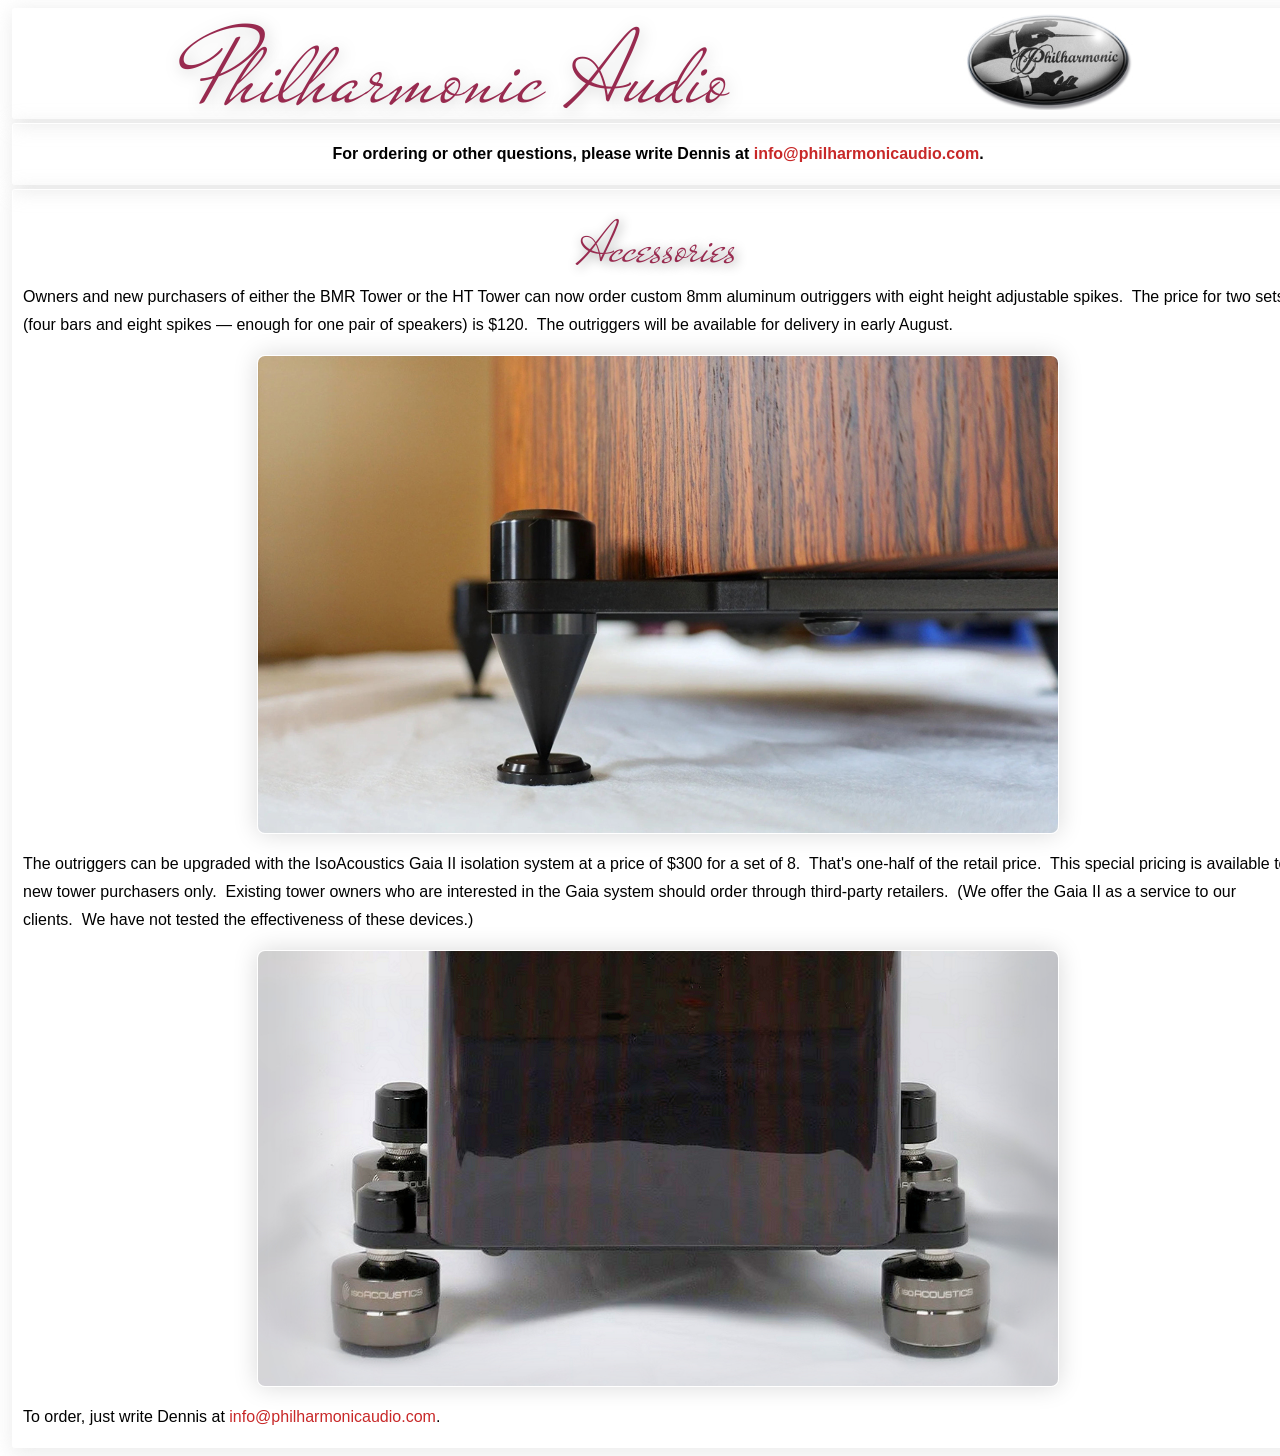
<file: Accessories.html>
﻿<!doctype html>
<html>
	<head>
		<meta charset="utf-8">
			<meta name="theme-color" content="#6c89a6">
				<link rel="icon" type="image/x-icon" href="favicon.ico">
					<link href="paII.css" rel="stylesheet" type="text/css">
						<title>Accessories</title>
					</head>
					<body>
						<div id="toplevel">
							<div class="control" id="banner" style="max-height:111px" onClick='(function(){window.location="index.html";})();'>
								<table style="width:100%; position:relative; z-index:-1">
									<tbody>
										<tr>
											<td>
												<h1 class="dehav">Philharmonic Audio</h1>
											</td>
											<td style="width:50px"/>
											<td>
												<img src="Collateral/insignia.jpg" alt="" width="170" height="100"/>
											</td>
											<td style="width:50px"/>
										</tr>
									</tbody>
								</table>
							</div>
							<div class="control" id="order">
								<p class="article" align="center" style="font-weight:700">For ordering or other questions, please write Dennis at <a href="mailto:info@philharmonicaudio.com" style="font-weight:700">info@philharmonicaudio.com</a>.</p>
							</div>
							<div class="control" id="main">
								<h2 class="dehav">Accessories</h2>
								<p class="article">Owners and new purchasers of either the BMR Tower or the HT Tower can now order custom 8mm aluminum outriggers with eight height adjustable spikes.&nbsp; The price for two sets (four bars and eight spikes &mdash; enough for one pair of speakers) is $120.&nbsp; The outriggers will be available for delivery in early August.</p>
								<div class="center">
									<img class="margin3" width="800" src="images/Outriggers-full.jpg"/>
								</div>
								<p class="article">The outriggers can be upgraded with the IsoAcoustics Gaia II isolation system at a price of $300 for a set of 8.&nbsp; That's one-half of the retail price.&nbsp; This special pricing is available to new tower purchasers only.&nbsp; Existing tower owners who are interested in the Gaia system should order through third-party retailers.&nbsp; (We offer the Gaia II as a service to our clients.&nbsp; We have not tested the effectiveness of these devices.)</p>
								<div class="center">
									<img class="margin3" width="800" src="images/gaia-ii.jpg"/>
								</div>
								<p class="article">To order, just write Dennis at&nbsp;<a href="mailto:info@philharmonicaudio.com">info@philharmonicaudio.com</a>.&nbsp;</p>
							</div>
						</div>
					</body>
				</html>
</file>
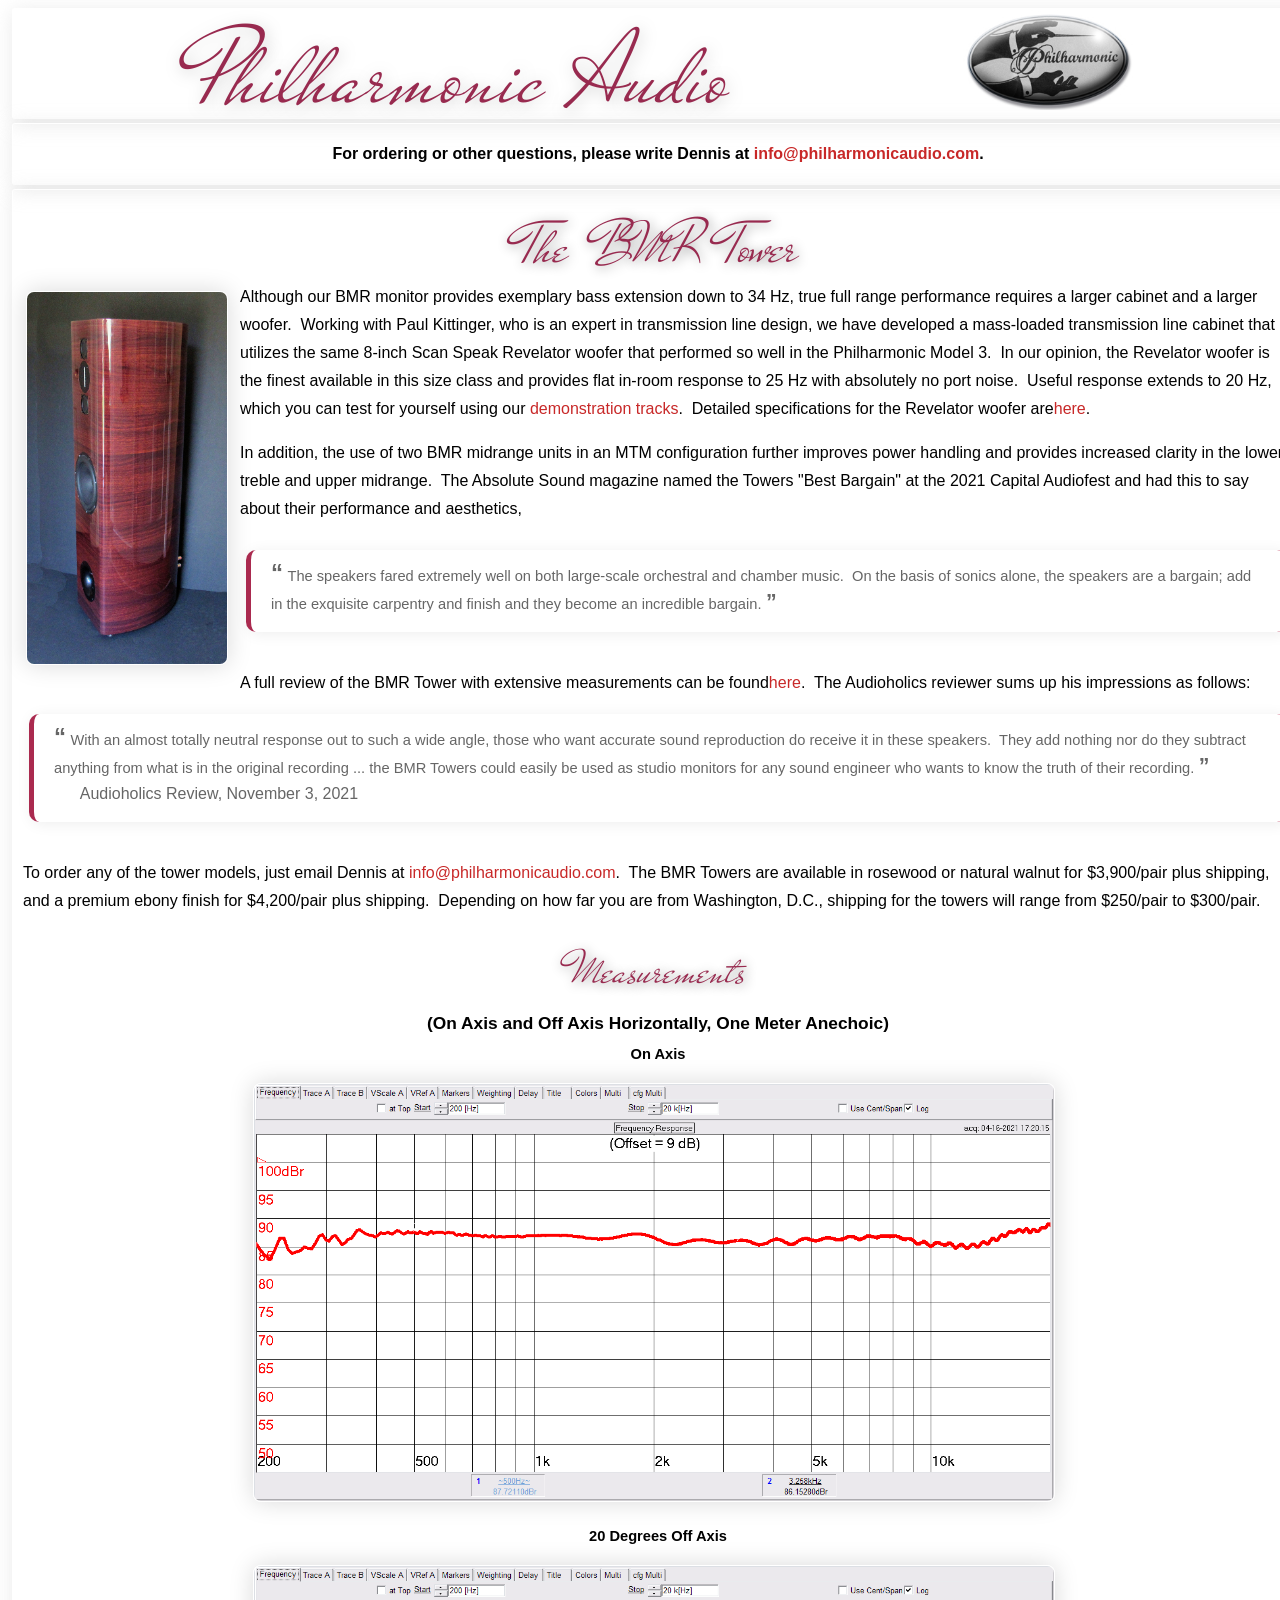
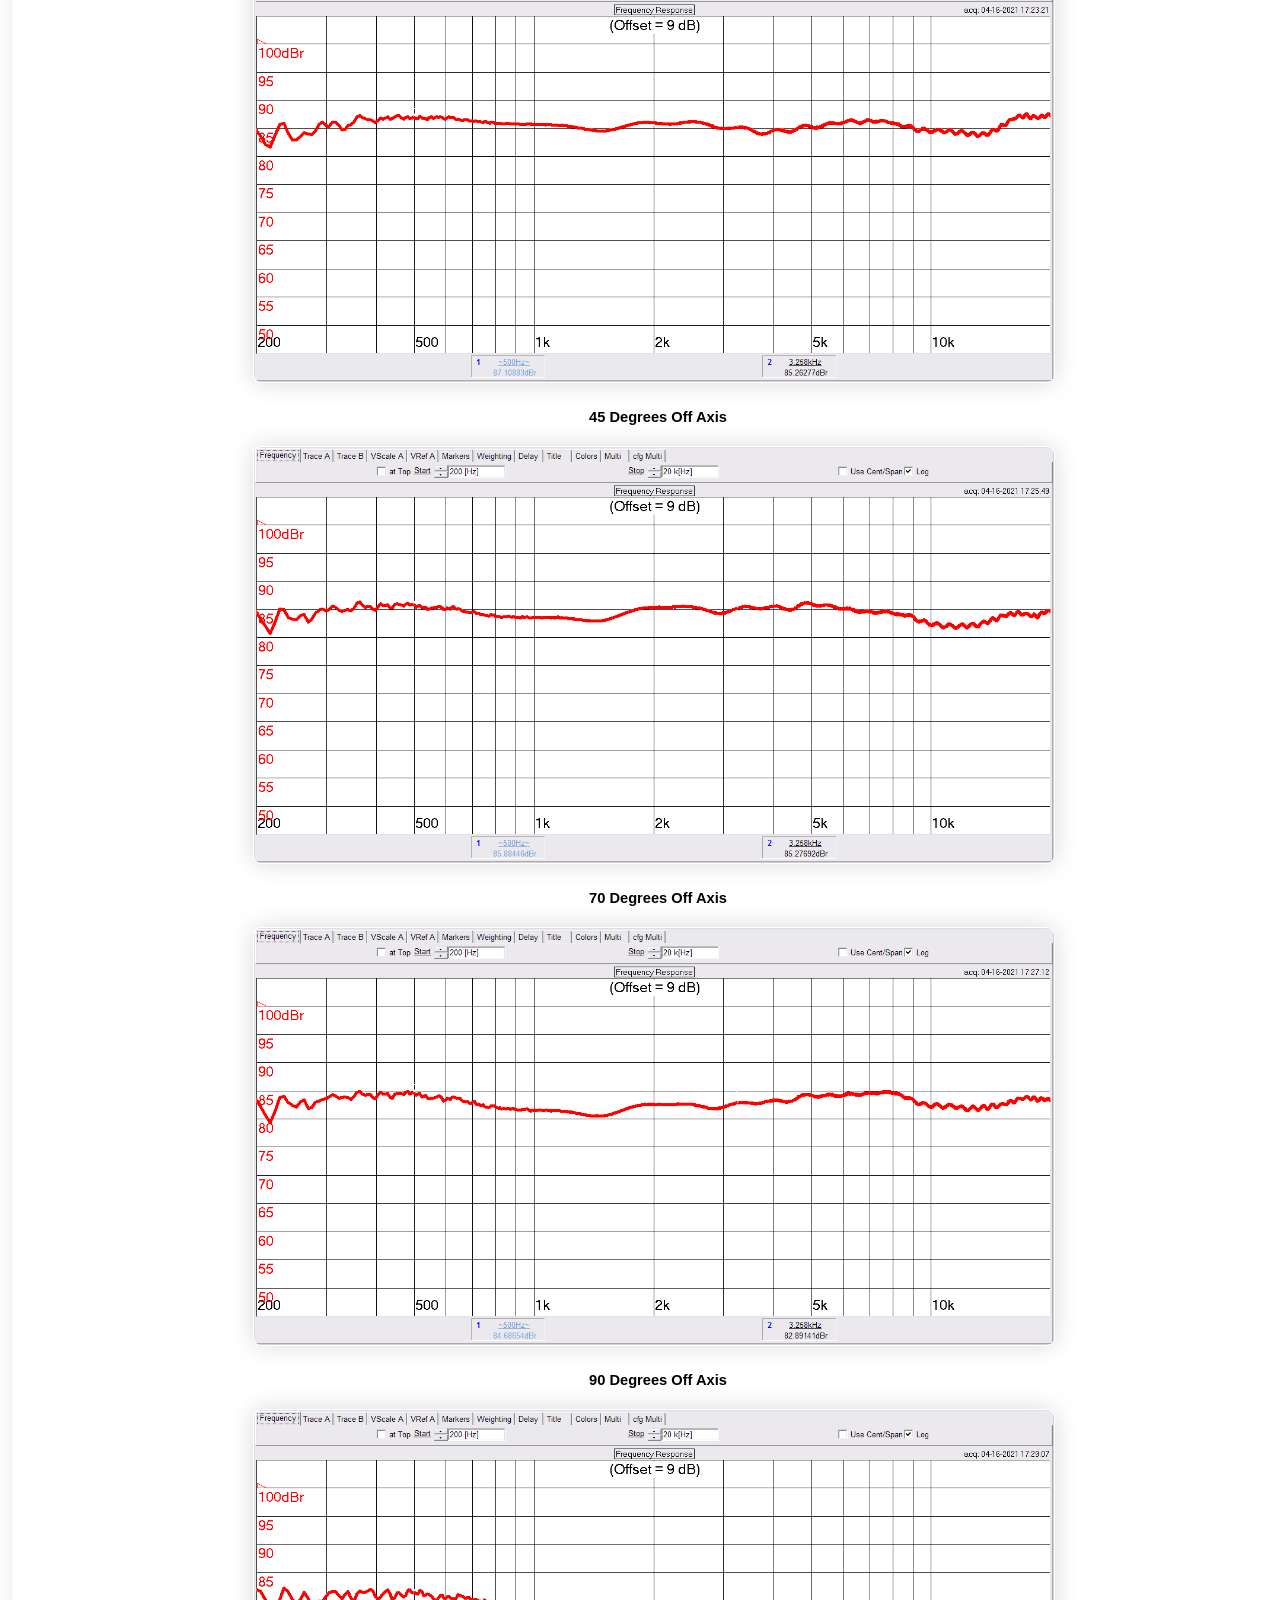
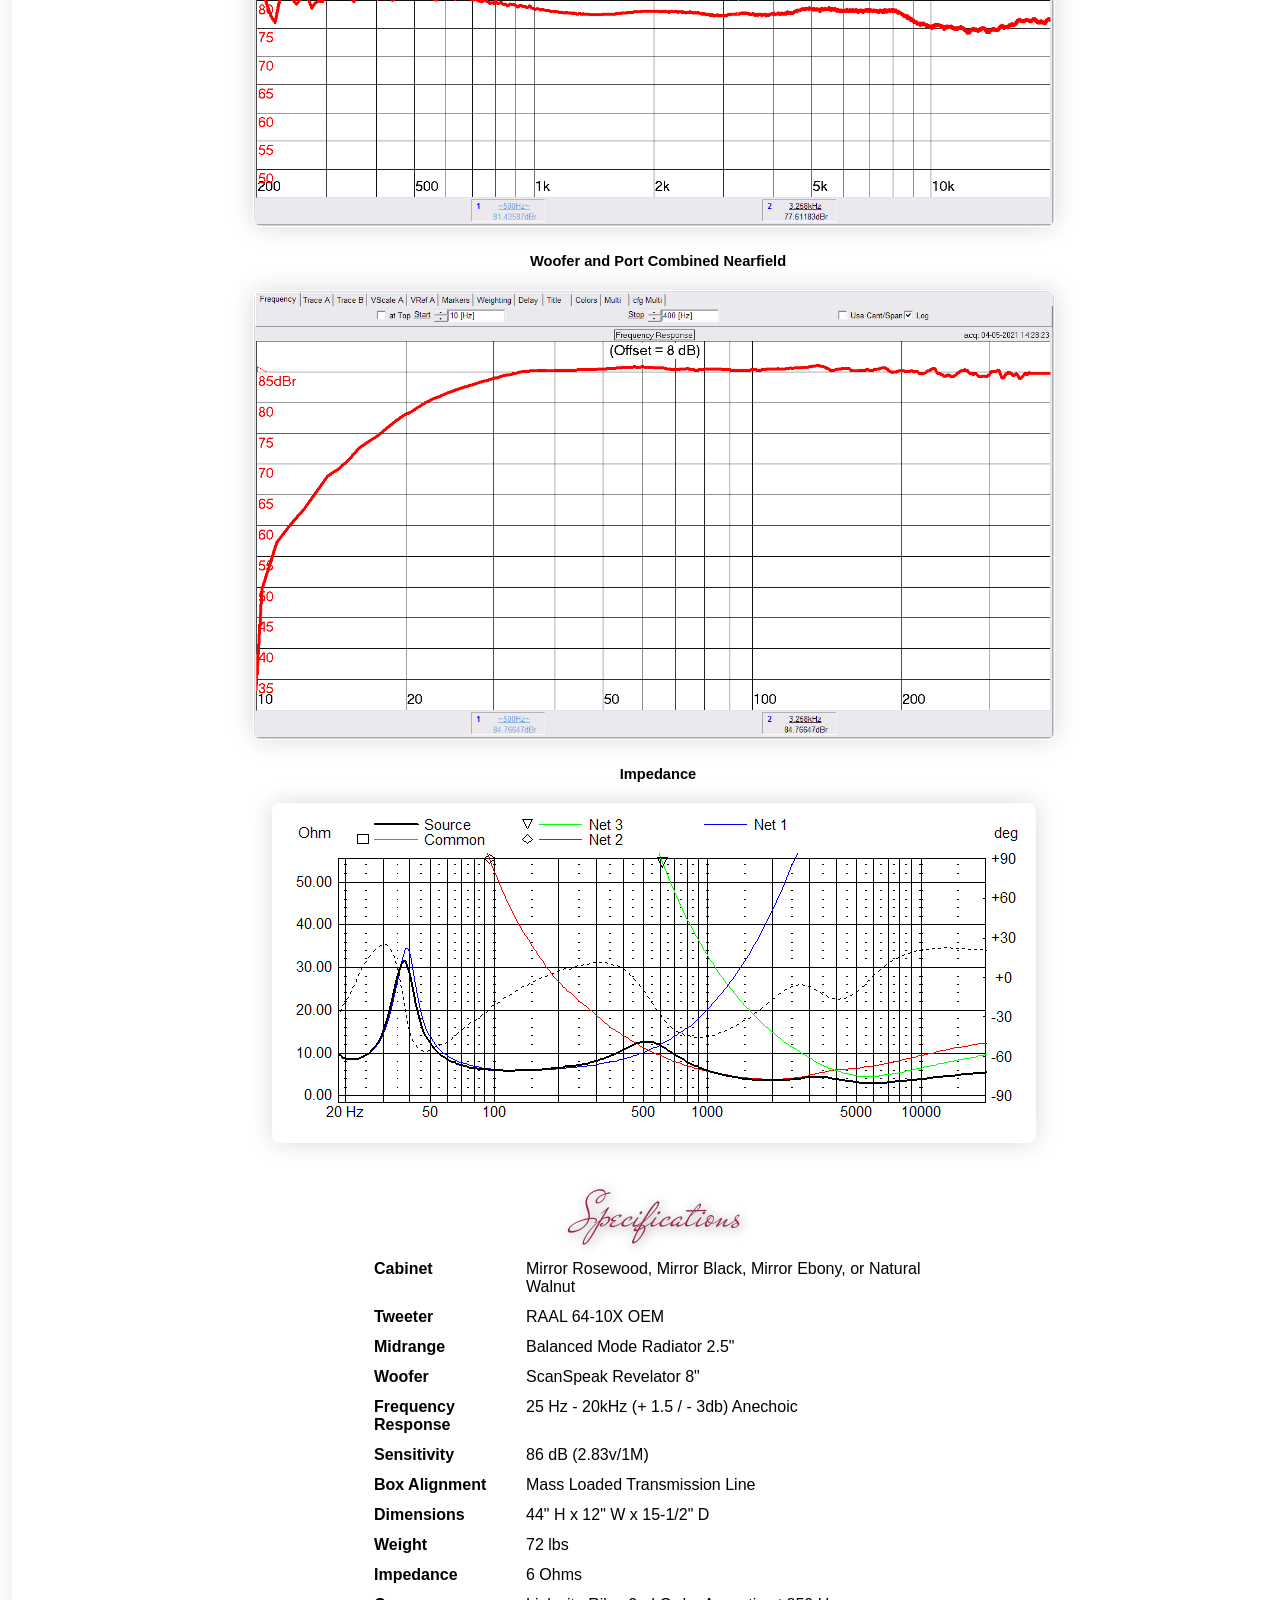
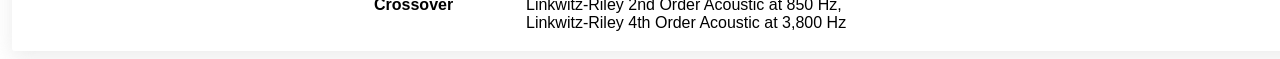
<file: BMR-Tower.html>
﻿<!doctype html>
<html>
	<head>
		<meta charset="utf-8">
			<meta name="theme-color" content="#6c89a6">
				<link rel="icon" type="image/x-icon" href="favicon.ico">
					<link href="paII.css" rel="stylesheet" type="text/css">
						<title>The BMR Tower</title>
					</head>
					<body>
						<div id="toplevel">
							<div class="control" id="banner" style="max-height:111px" onClick='(function(){window.location="index.html";})();'>
								<table style="width:100%; position:relative; z-index:-1">
									<tbody>
										<tr>
											<td>
												<h1 class="dehav">Philharmonic Audio</h1>
											</td>
											<td style="width:50px"/>
											<td>
												<img src="Collateral/insignia.jpg" alt="" width="170" height="100"/>
											</td>
											<td style="width:50px"/>
										</tr>
									</tbody>
								</table>
							</div>
							<div class="control" id="order">
								<p class="article" align="center" style="font-weight:700">For ordering or other questions, please write Dennis at <a href="mailto:info@philharmonicaudio.com" style="font-weight:700">info@philharmonicaudio.com</a>.</p>
							</div>
							<div class="control" id="main">
								<h2 class="dehav">The BMR Tower</h2>
								<p class="article">
									<img align="left" class="margin1" width="200" src="images/BMR-Tower-Rosewood-2-smaller.jpg"/>Although our BMR monitor provides exemplary bass extension down to 34 Hz, true full range performance requires a larger cabinet and a larger woofer.&nbsp; Working with Paul Kittinger, who is an expert in transmission line design, we have developed a mass-loaded transmission line cabinet that utilizes the same 8-inch Scan Speak Revelator woofer that performed so well in the Philharmonic Model 3.&nbsp; In our opinion, the Revelator woofer is the finest available in this size class and provides flat in-room response to 25 Hz with absolutely no port noise.&nbsp; Useful response extends to 20 Hz, which you can test for yourself using our&nbsp;<a href="https://drive.google.com/drive/folders/14Fd5hYrRq0GD32s-a_GsJshF5C-Fm_l6">demonstration tracks</a>.&nbsp; Detailed specifications for the Revelator woofer are<a href="https://www.madisoundspeakerstore.com/approx-8-woofers/scanspeak-22w/8851t-00-8-revelator-woofer/">here</a>.</p>
								<p class="article">In addition, the use of two BMR midrange units in an MTM configuration further improves power handling and provides increased clarity in the lower treble and upper midrange.&nbsp; The Absolute Sound magazine named the Towers "Best Bargain" at the 2021 Capital Audiofest and had this to say about their performance and aesthetics,</p>
								<table>
									<tr>
										<td>
											<div class="quotebox2" style="margin-left:5px; margin-right:5px; margin-top:10px">
												<span style="font-face:Cambria; font-weight:bold; font-size:18pt">&ldquo;</span>
												<span style="font-size:11pt;">The speakers fared extremely well on both large-scale orchestral and chamber music.&nbsp; On the basis of sonics alone, the speakers are a bargain; add in the exquisite carpentry and finish and they become an incredible bargain.</span>
												<span style="font-face:Cambria; font-weight:bold; font-size:16pt">&rdquo;</span>
											</div>
										</td>
									</tr>
									<table>
										<p class="article">
											<!-- <img align="left" class="margin1" width="200" src="images/BMR-Tower-Zebra.jpg" /> -->A full review of the BMR Tower with extensive measurements can be found<a href="https://www.audioholics.com/tower-speaker-reviews/philharmonic-bmr">here</a>.&nbsp; The Audioholics reviewer sums up his impressions as follows:</p>
										<table>
											<tr>
												<td>
													<div class="quotebox2" style="margin-left:5px; margin-right:5px; margin-top:0px">
														<span style="font-face:Cambria; font-weight:bold; font-size:18pt">&ldquo;</span>
														<span style="font-size:11pt;">With an almost totally neutral response out to such a wide angle, those who want accurate sound reproduction do receive it in these speakers.&nbsp; They add nothing nor do they subtract anything from what is in the original recording ... the BMR Towers could easily be used as studio monitors for any sound engineer who wants to know the truth of their recording.</span>
														<span style="font-face:Cambria; font-weight:bold; font-size:16pt">&rdquo;</span>
														<br>&nbsp;&nbsp;&nbsp;&nbsp;&nbsp;&nbsp;Audioholics Review, November&nbsp;3, 2021
														</div>
													</td>
												</tr>
											</table>
											<p class="article">To order any of the tower models, just email Dennis at&nbsp;<a href="mailto:info@philharmonicaudio.com">info@philharmonicaudio.com</a>.&nbsp; The BMR Towers are available in rosewood or natural walnut for $3,900/pair plus shipping, and a premium ebony finish for $4,200/pair plus shipping.&nbsp; Depending on how far you are from Washington, D.C., shipping for the towers will range from $250/pair to $300/pair.</p>
											<h3 class="dehav" style="margin-top:30px">Measurements</h3>
											<h5>(On Axis and Off Axis Horizontally, One Meter Anechoic)</h5>
											<h6>On Axis</h6>
											<div class="center">
												<img class="margin2" width="800" src="images/BMR Tower On Axis.png"/>
											</div>
											<h6>20 Degrees Off Axis</h6>
											<div class="center">
												<img class="margin2" width="800" src="images/BMR Tower 20 Deg Off Axis.png"/>
											</div>
											<h6>45 Degrees Off Axis</h6>
											<div class="center">
												<img class="margin2" width="800" src="images/BMR Tower 45 Deg Off Axis.png"/>
											</div>
											<h6>70 Degrees Off Axis</h6>
											<div class="center">
												<img class="margin2" width="800" src="images/BMR Tower 70 Deg Off Axis.png"/>
											</div>
											<h6>90 Degrees Off Axis</h6>
											<div class="center">
												<img class="margin2" width="800" src="images/BMR Tower 90 Deg Off Axis.png"/>
											</div>
											<h6>Woofer and Port Combined Nearfield</h6>
											<div class="center">
												<img class="margin2" width="800" src="images/BMR Tower Nearfield.png"/>
											</div>
											<h6>Impedance</h6>
											<div class="center">
												<img class="margin2" src="images/BMR Tower Impedance.png"/>
											</div>
											<h3 class="dehav" style="margin-top:30px">Specifications</h3>
											<table align="center" width="580" cellpadding="6" cellspacing="2">
												<tr>
													<td width="140">
														<b>Cabinet</b>
													</td>
													<td>Mirror Rosewood, Mirror Black, Mirror Ebony, or Natural Walnut</td>
												</tr>
												<tr>
													<td>
														<b>Tweeter</b>
													</td>
													<td>RAAL 64-10X OEM</td>
												</tr>
												<tr>
													<td>
														<b>Midrange</b>
													</td>
													<td>Balanced Mode Radiator 2.5&quot;</td>
												</tr>
												<tr>
													<td>
														<b>Woofer</b>
													</td>
													<td>ScanSpeak Revelator 8&quot;</td>
												</tr>
												<tr>
													<td>
														<b>Frequency Response</b>
													</td>
													<td>25 Hz - 20kHz (+ 1.5 / - 3db) Anechoic</td>
												</tr>
												<tr>
													<td>
														<b>Sensitivity</b>
													</td>
													<td>86 dB (2.83v/1M)</td>
												</tr>
												<tr>
													<td>
														<b>Box Alignment</b>
													</td>
													<td>Mass Loaded Transmission Line</td>
												</tr>
												<tr>
													<td>
														<b>Dimensions</b>
													</td>
													<td>44&quot; H x 12&quot; W x 15-1/2&quot; D</td>
												</tr>
												<tr>
													<td>
														<b>Weight</b>
													</td>
													<td>72 lbs</td>
												</tr>
												<tr>
													<td>
														<b>Impedance</b>
													</td>
													<td>6 Ohms</td>
												</tr>
												<tr>
													<td>
														<b>Crossover</b>
													</td>
													<td>Linkwitz-Riley 2nd Order Acoustic at 850 Hz,<br>Linkwitz-Riley 4th Order Acoustic at 3,800 Hz</td>
													</tr>
													<tr colspan="2" height="10">
														<td/>
													</tr>
												</table>
											</div>
										</div>
									</body>
								</html>
</file>
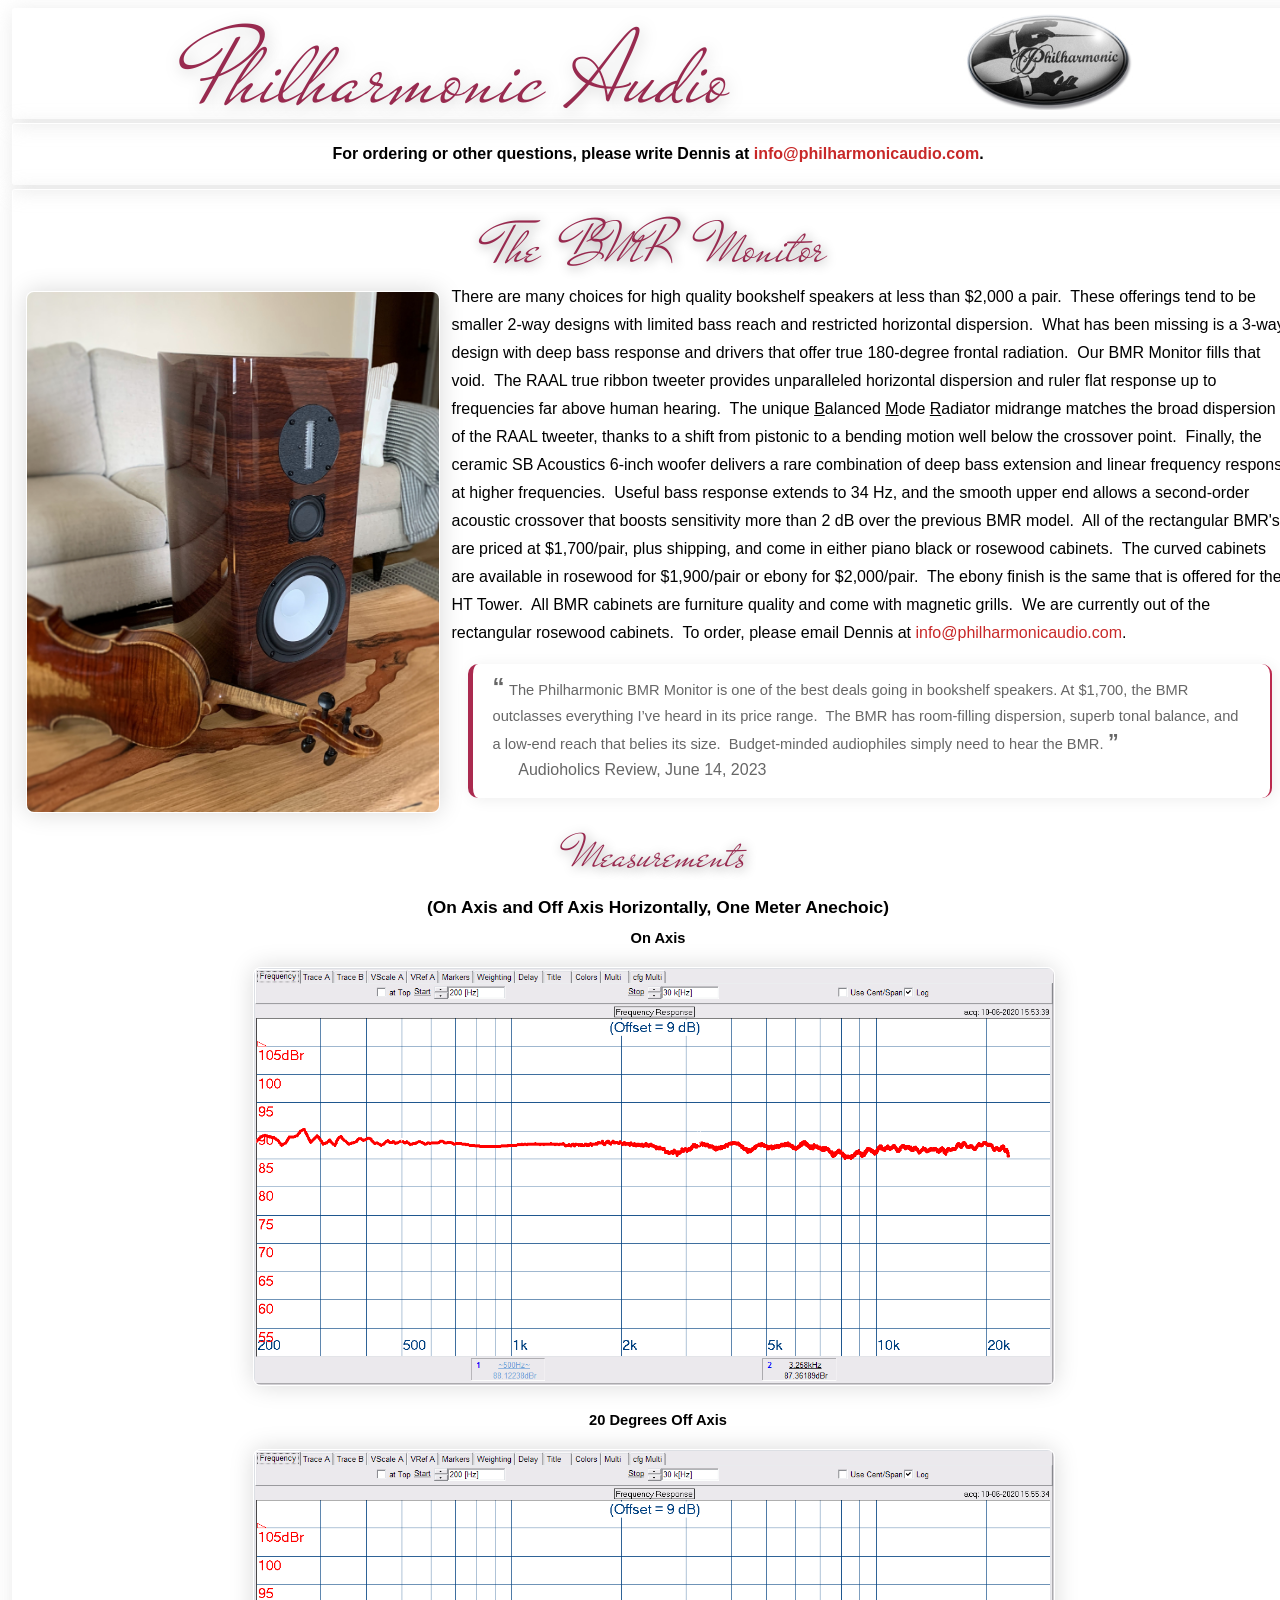
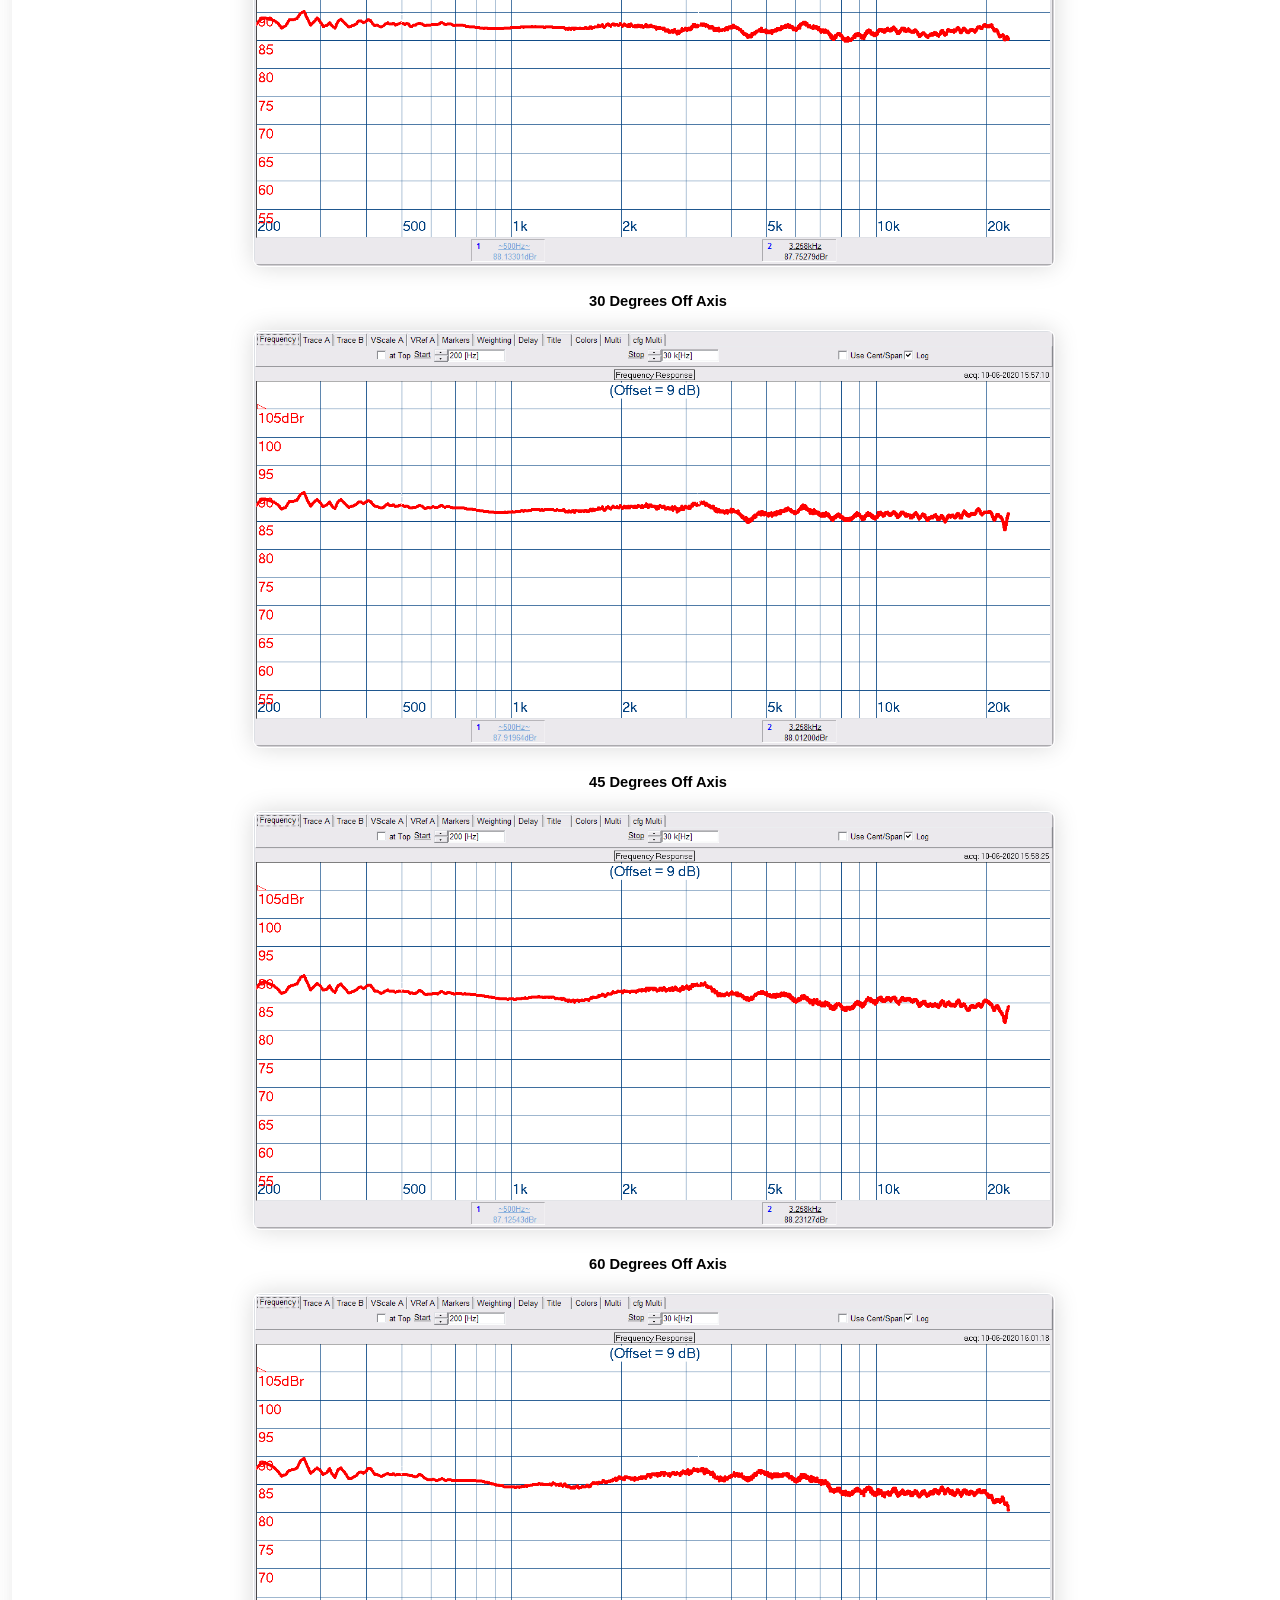
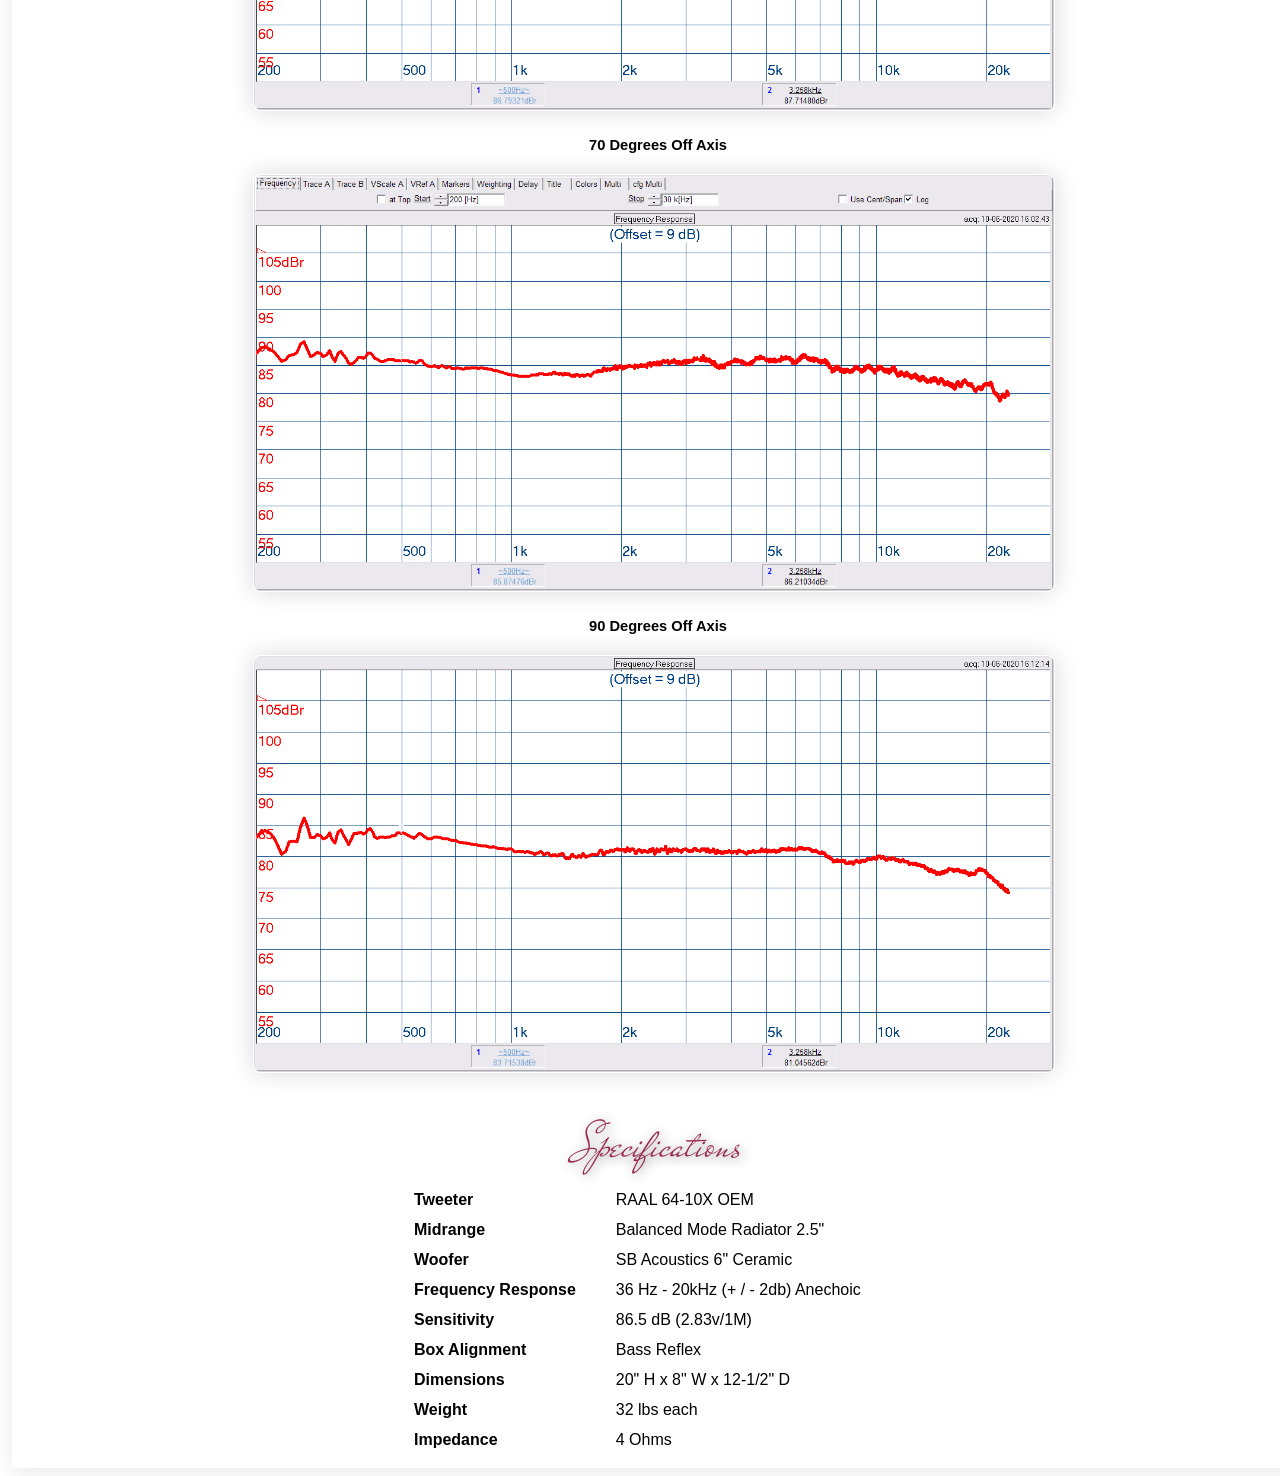
<file: BMR.html>
﻿<!doctype html>
<html>
	<head>
		<meta charset="utf-8">
			<meta name="theme-color" content="#6c89a6">
				<link rel="icon" type="image/x-icon" href="favicon.ico">
					<link href="paII.css" rel="stylesheet" type="text/css">
						<title>The BMR Monitor</title>
					</head>
					<body>
						<div id="toplevel">
							<div class="control" id="banner" style="max-height:111px" onClick='(function(){window.location="index.html";})();'>
								<table style="width:100%; position:relative; z-index:-1">
									<tbody>
										<tr>
											<td>
												<h1 class="dehav">Philharmonic Audio</h1>
											</td>
											<td style="width:50px"/>
											<td>
												<img src="Collateral/insignia.jpg" alt="" width="170" height="100"/>
											</td>
											<td style="width:50px"/>
										</tr>
									</tbody>
								</table>
							</div>
							<div class="control" id="order">
								<p class="article" align="center" style="font-weight:700">For ordering or other questions, please write Dennis at&nbsp;<a href="mailto:info@philharmonicaudio.com" style="font-weight:700">info@philharmonicaudio.com</a>.</p>
							</div>
							<div class="control" id="main">
								<h2 class="dehav">The BMR Monitor</h2>
								<p class="article">
									<img align="left" class="margin1" height="520" src="images/Curved-Rosewood-BMR.jpg"/>There are many choices for high quality bookshelf speakers at less than $2,000 a pair.&nbsp; These offerings tend to be smaller 2-way designs with limited bass reach and restricted horizontal dispersion.&nbsp; What has been missing is a 3-way design with deep bass response and drivers that offer true 180-degree frontal radiation.&nbsp; Our BMR Monitor fills that void.&nbsp; The RAAL true ribbon tweeter provides unparalleled horizontal dispersion and ruler flat response up to frequencies far above human hearing.&nbsp; The unique&nbsp;<u>B</u>alanced&nbsp;<u>M</u>ode&nbsp;<u>R</u>adiator midrange matches the broad dispersion of the RAAL tweeter, thanks to a shift from pistonic to a bending motion well below the crossover point.&nbsp; Finally, the ceramic SB Acoustics 6-inch woofer delivers a rare combination of deep bass extension and linear frequency response at higher frequencies.&nbsp; Useful bass response extends to 34 Hz, and the smooth upper end allows a second-order acoustic crossover that boosts sensitivity more than 2 dB over the previous BMR model.&nbsp; All of the rectangular BMR's are priced at $1,700/pair, plus shipping, and come in either piano black or rosewood cabinets.&nbsp; The curved cabinets are available in rosewood for $1,900/pair or ebony for $2,000/pair.&nbsp; The ebony finish is the same that is offered for the HT Tower.&nbsp; All BMR cabinets are furniture quality and come with magnetic grills.&nbsp; We are currently out of the rectangular rosewood cabinets.&nbsp; To order, please email Dennis at <a href="mailto:info@philharmonicaudio.com">info@philharmonicaudio.com</a>.</p>
								<table>
									<tr>
										<td>
											<div class="quotebox2" style="margin-left:15px; margin-right:20px; margin-top:0px">
												<span style="font-face:Cambria; font-weight:bold; font-size:18pt">&ldquo;</span>
												<span style="font-size:11pt;">The Philharmonic BMR Monitor is one of the best deals going in bookshelf speakers. At $1,700, the BMR outclasses everything I’ve heard in its price range.&nbsp; The BMR has room-filling dispersion, superb tonal balance, and a low-end reach that belies its size.&nbsp; Budget-minded audiophiles simply need to hear the BMR.</span>
												<span style="font-face:Cambria; font-weight:bold; font-size:16pt">&rdquo;</span>
												<br>&nbsp;&nbsp;&nbsp;&nbsp;&nbsp;&nbsp;Audioholics Review, June&nbsp;14, 2023
												</div>
											</td>
										</tr>
									</table>
									<h3 class="dehav">Measurements</h3>
									<h5>(On Axis and Off Axis Horizontally, One Meter Anechoic)</h5>
									<h6>On Axis</h6>
									<div class="center">
										<img class="margin2" width="800" src="images/BMR SB On Axis.png"/>
									</div>
									<h6>20 Degrees Off Axis</h6>
									<div class="center">
										<img class="margin2" width="800" src="images/BMR SB 20 Deg Off Axis.png"/>
									</div>
									<h6>30 Degrees Off Axis</h6>
									<div class="center">
										<img class="margin2" width="800" src="images/BMR SB 30 Deg Off Axis.png"/>
									</div>
									<h6>45 Degrees Off Axis</h6>
									<div class="center">
										<img class="margin2" width="800" src="images/BMR SB 45 Deg Off Axis.png"/>
									</div>
									<h6>60 Degrees Off Axis</h6>
									<div class="center">
										<img class="margin2" width="800" src="images/BMR SB 60 Deg Off Axis.png"/>
									</div>
									<h6>70 Degrees Off Axis</h6>
									<div class="center">
										<img class="margin2" width="800" src="images/BMR SB 70 Deg Off Axis.png"/>
									</div>
									<h6>90 Degrees Off Axis</h6>
									<div class="center">
										<img class="margin2" width="800" src="images/BMR SB 90 Deg Off Axis.png"/>
									</div>
									<h3 class="dehav" style="margin-top:30px">Specifications</h3>
									<table align="center" width="500" cellpadding="6" cellspacing="2">
										<tr>
											<td>
												<b>Tweeter</b>
											</td>
											<td>RAAL 64-10X OEM</td>
										</tr>
										<tr>
											<td>
												<b>Midrange</b>
											</td>
											<td>Balanced Mode Radiator 2.5&quot;</td>
										</tr>
										<tr>
											<td>
												<b>Woofer</b>
											</td>
											<td>SB Acoustics 6&quot; Ceramic</td>
										</tr>
										<tr>
											<td>
												<b>Frequency Response</b>
											</td>
											<td>36 Hz - 20kHz (+ / - 2db) Anechoic</td>
										</tr>
										<tr>
											<td>
												<b>Sensitivity</b>
											</td>
											<td>86.5 dB (2.83v/1M)</td>
										</tr>
										<tr>
											<td>
												<b>Box Alignment</b>
											</td>
											<td>Bass Reflex</td>
										</tr>
										<tr>
											<td>
												<b>Dimensions</b>
											</td>
											<td>20&quot; H x 8&quot; W x 12-1/2&quot; D</td>
										</tr>
										<tr>
											<td>
												<b>Weight</b>
											</td>
											<td>32 lbs each</td>
										</tr>
										<tr>
											<td>
												<b>Impedance</b>
											</td>
											<td>4 Ohms</td>
										</tr>
										<tr colspan="2" height="10">
											<td/>
										</tr>
									</table>
								</div>
							</body>
						</html>
</file>
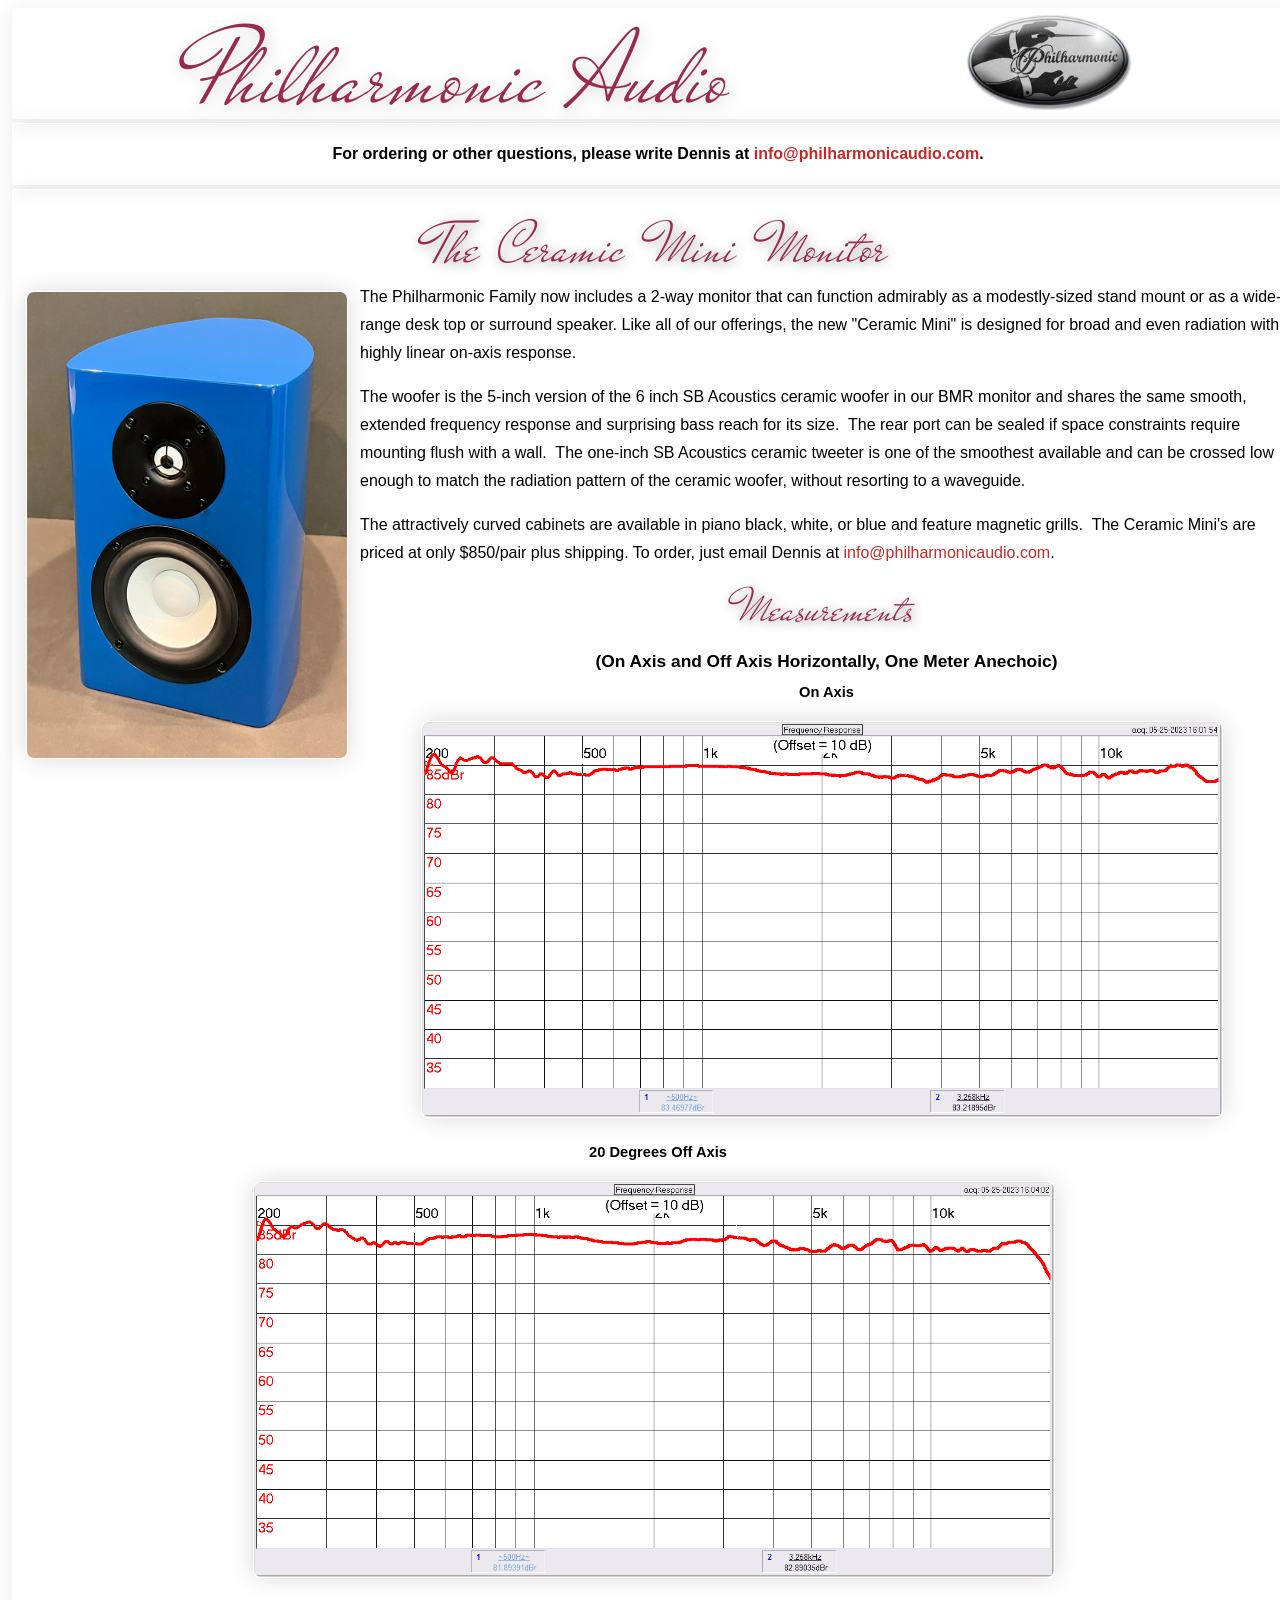
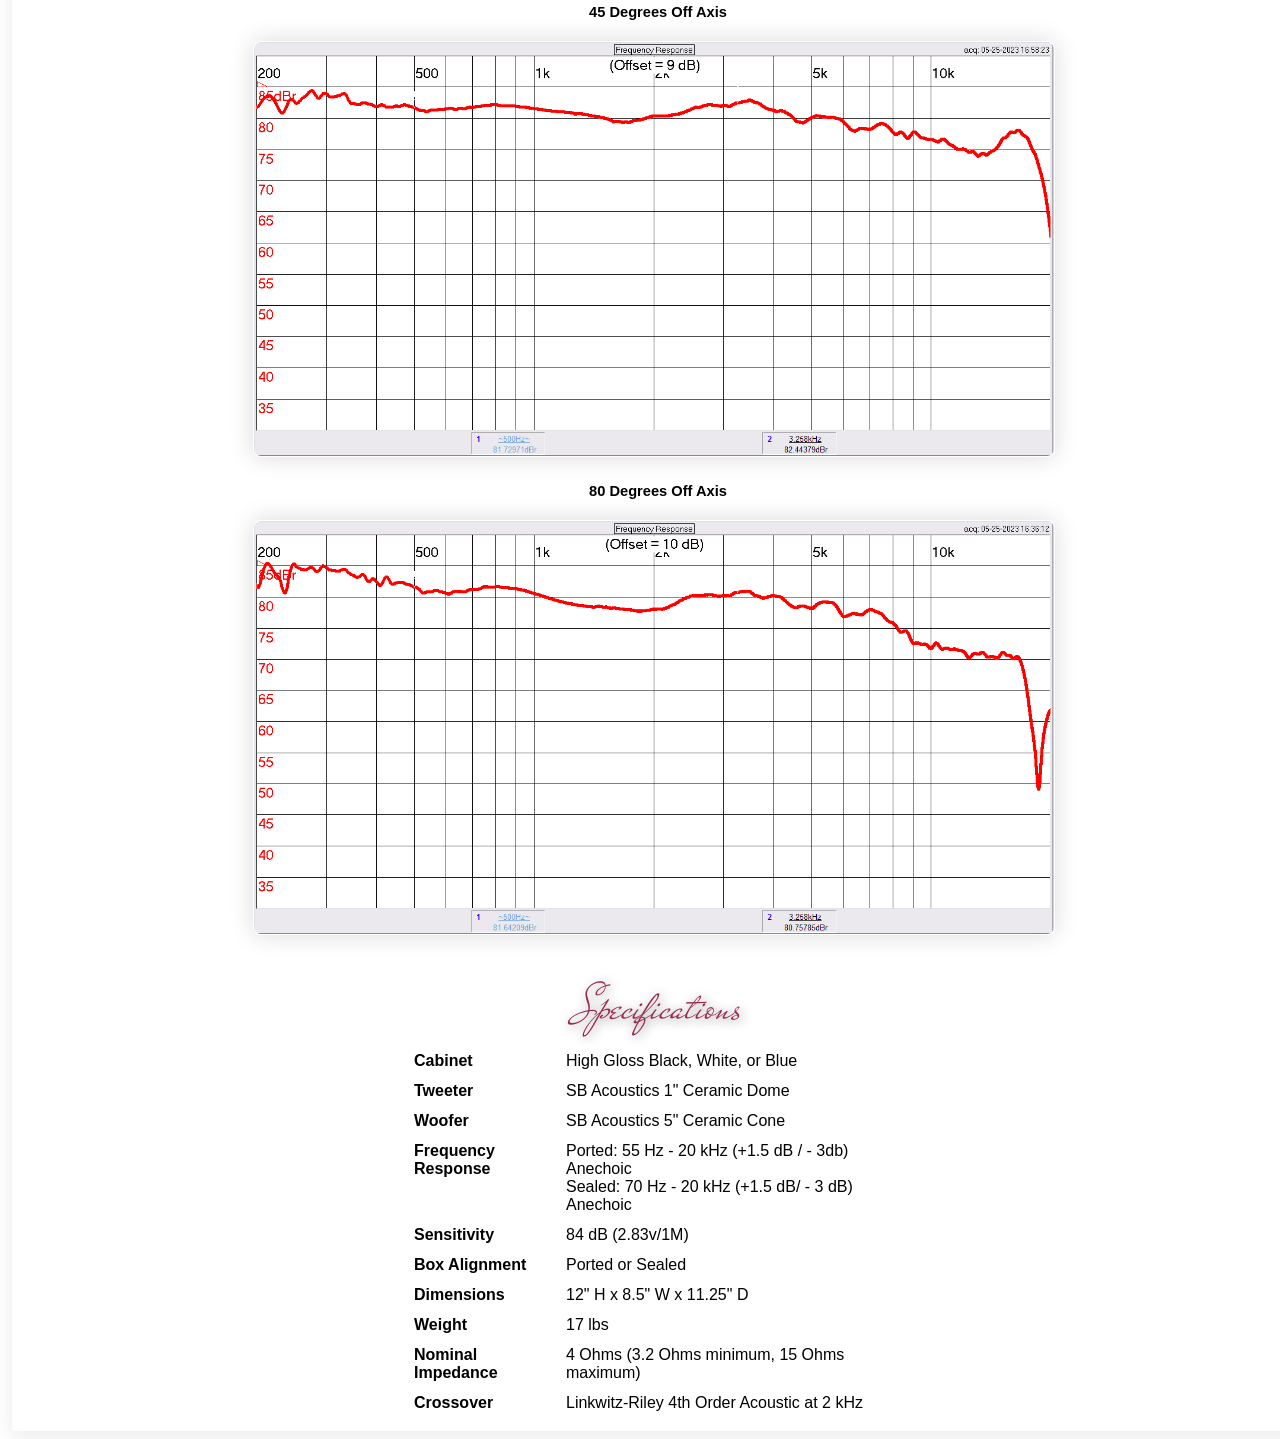
<file: Ceramic-Mini.html>
﻿<!doctype html>
<html>
	<head>
		<meta charset="utf-8">
			<meta name="theme-color" content="#6c89a6">
				<link rel="icon" type="image/x-icon" href="favicon.ico">
					<link href="paII.css" rel="stylesheet" type="text/css">
						<title>The Ceramic Mini Monitor</title>
					</head>
					<body>
						<div id="toplevel">
							<div class="control" id="banner" style="max-height:111px" onClick='(function(){window.location="index.html";})();'>
								<table style="width:100%; position:relative; z-index:-1">
									<tbody>
										<tr>
											<td>
												<h1 class="dehav">Philharmonic Audio</h1>
											</td>
											<td style="width:50px"/>
											<td>
												<img src="Collateral/insignia.jpg" alt="" width="170" height="100"/>
											</td>
											<td style="width:50px"/>
										</tr>
									</tbody>
								</table>
							</div>
							<div class="control" id="order">
								<p class="article" align="center" style="font-weight:700">For ordering or other questions, please write Dennis at <a href="mailto:info@philharmonicaudio.com" style="font-weight:700">info@philharmonicaudio.com</a>.</p>
							</div>
							<div class="control" id="main">
								
								<h2 class="dehav">The Ceramic Mini Monitor</h2>
								<p class="article">
									<img align="left" class="margin1" width="320" src="images/Ceramic-Mini-Blue-Placeholder-Smaller.jpg"/>The Philharmonic Family now includes a 2-way monitor that can function admirably as a modestly-sized stand mount or as a wide-range desk top or surround speaker.  Like all of our offerings, the new "Ceramic Mini" is designed for broad and even radiation with a highly linear on-axis response.&nbsp;</p>
								<p class="article">The woofer is the 5-inch version of the 6 inch SB Acoustics ceramic woofer in our BMR monitor and shares the same smooth, extended frequency response and surprising bass reach for its size.&nbsp; The rear port can be sealed if space constraints require mounting flush with a wall.&nbsp; The one-inch SB Acoustics ceramic tweeter is one of the smoothest available and can be crossed low enough to match the radiation pattern of the ceramic woofer, without resorting to a waveguide.&nbsp;</p>
								<p class="article">The attractively curved cabinets are available in piano black, white, or blue and feature magnetic grills.&nbsp; The Ceramic Mini's are priced at only $850/pair plus shipping.  To order, just email Dennis at <a href="mailto:info@philharmonicaudio.com"> info@philharmonicaudio.com</a>.&nbsp;</p>
								<div>
								<h3 class="dehav">Measurements</h3>
								<h5>(On Axis and Off Axis Horizontally, One Meter Anechoic)</h5>
								<h6>On Axis</h6>
								<div class="center">
									<img class="margin2" width="800" src="images/Mini Monitor Ceramic On Axis.png"/>
								</div>
								<h6>20 Degrees Off Axis</h6>
								<div class="center">
									<img class="margin2" width="800" src="images/Mini Monitor Ceramic 20 Deg Off Axis.png"/>
								</div>
								<h6>45 Degrees Off Axis</h6>
								<div class="center">
									<img class="margin2" width="800" src="images/Mini Monitor Ceramic 45 Deg Off Axis.png"/>
								</div>
								<h6>80 Degrees Off Axis</h6>
								<div class="center">
									<img class="margin2" width="800" src="images/Mini Monitor Ceramic 80 Deg Off Axis.png"/>
								</div>
								</div>
								<h3 class="dehav" style="margin-top:30px">Specifications</h3>
								<table align="center" width="500" cellpadding="6" cellspacing="2">
									<tr>
										<td width="140">
											<b>Cabinet</b>
										</td>
										<td>High Gloss Black, White, or Blue</td>
									</tr>
									<tr>
										<td>
											<b>Tweeter</b>
										</td>
										<td>SB Acoustics 1&quot; Ceramic Dome</td>
									</tr>
									<tr>
										<td>
											<b>Woofer</b>
										</td>
										<td>SB Acoustics 5&quot; Ceramic Cone</td>
									</tr>
									<tr>
										<td>
											<b>Frequency Response</b>
										</td>
										<td>Ported: 55 Hz - 20 kHz (+1.5 dB / - 3db) Anechoic<br>Sealed: 70 Hz - 20 kHz (+1.5 dB/ - 3 dB) Anechoic</td>
										</tr>
										<tr>
											<td>
												<b>Sensitivity</b>
											</td>
											<td>84 dB (2.83v/1M)</td>
										</tr>
										<tr>
											<td>
												<b>Box Alignment</b>
											</td>
											<td>Ported or Sealed</td>
										</tr>
										<tr>
											<td>
												<b>Dimensions</b>
											</td>
											<td>12&quot; H x 8.5&quot; W x 11.25&quot; D</td>
										</tr>
										<tr>
											<td>
												<b>Weight</b>
											</td>
											<td>17 lbs</td>
										</tr>
										<tr>
											<td>
												<b>Nominal Impedance</b>
											</td>
											<td>4 Ohms (3.2 Ohms minimum, 15 Ohms maximum)</td>
										</tr>
										<tr>
											<td>
												<b>Crossover</b>
											</td>
											<td>Linkwitz-Riley 4th Order Acoustic at 2 kHz</td>
										</tr>
										<tr colspan="2" height="10">
											<td/>
										</tr>
									</table>
								</div>
							</div>
						</body>
					</html>
</file>
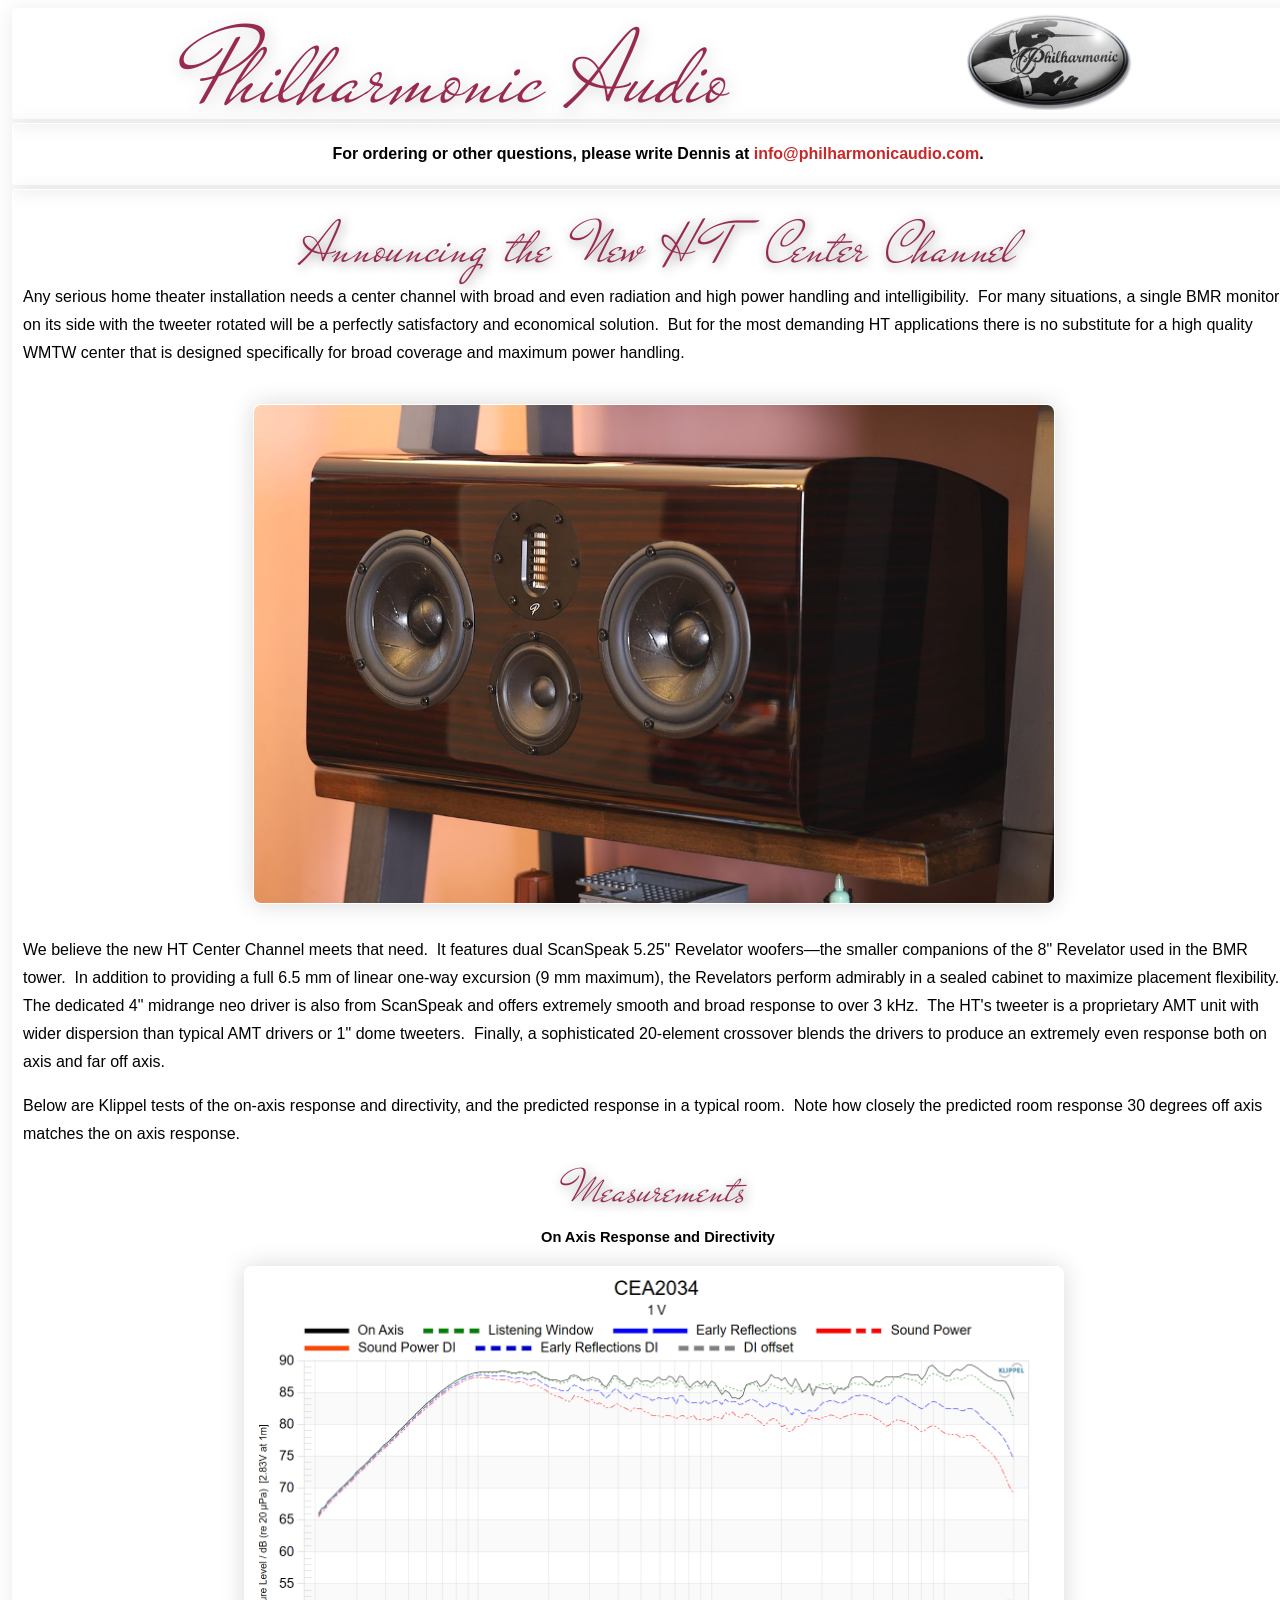
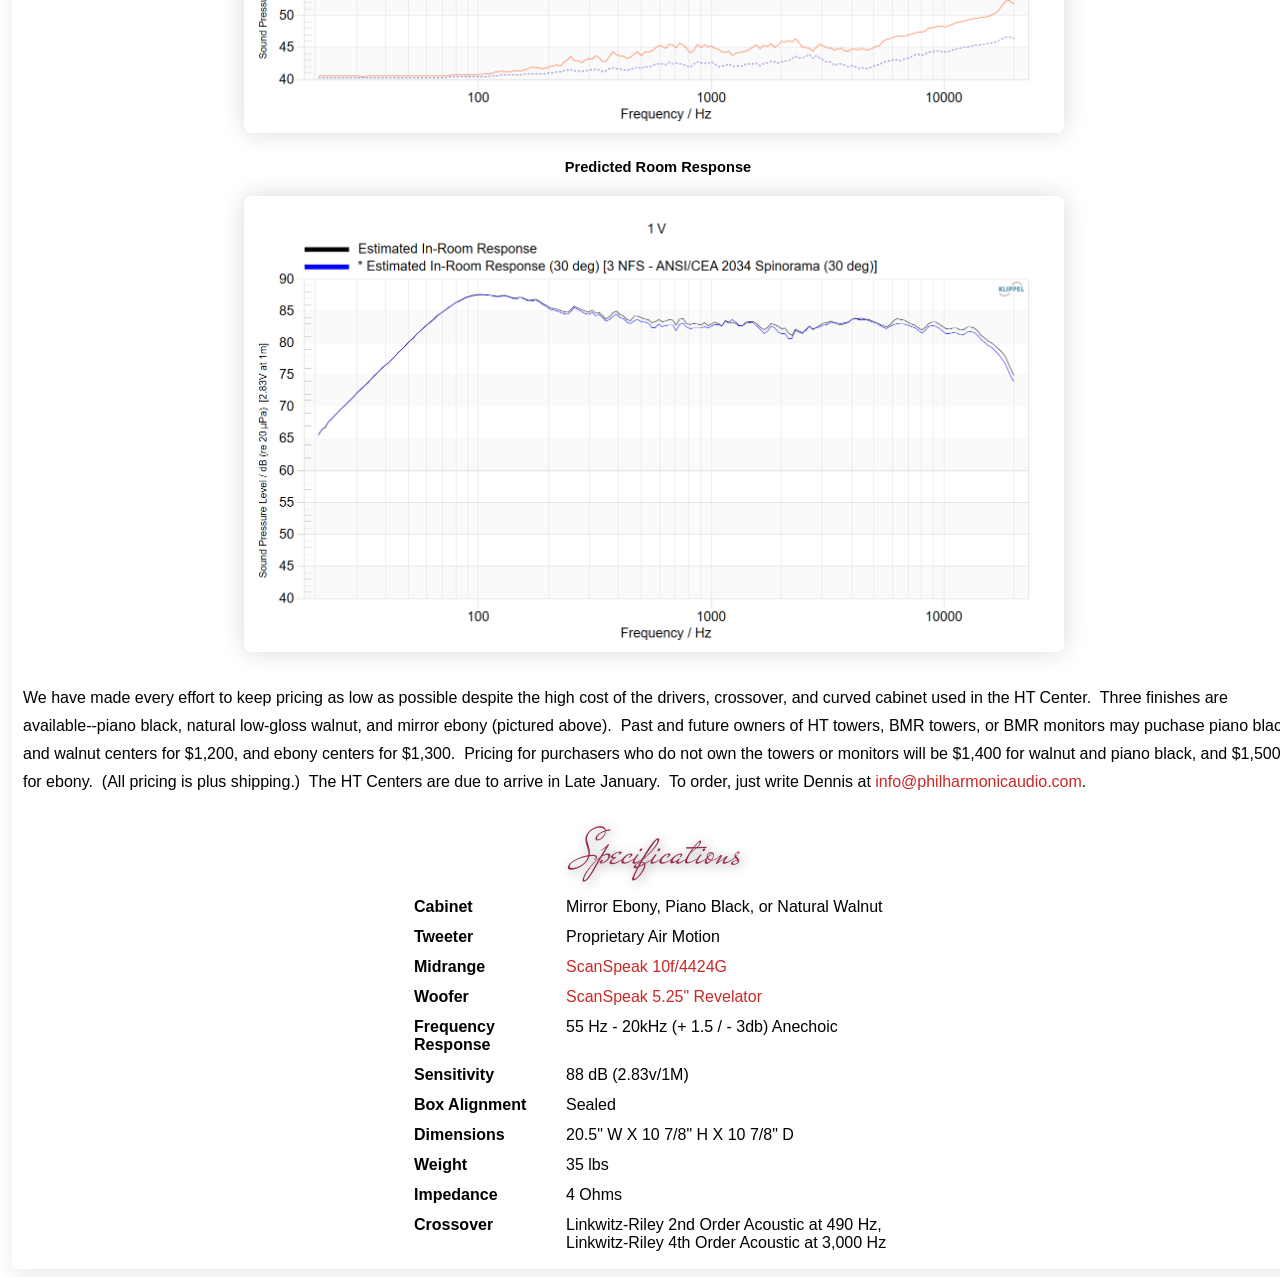
<file: HT-Center.html>
﻿<!doctype html>
<html>
	<head>
		<meta charset="utf-8">
			<meta name="theme-color" content="#6c89a6">
				<link rel="icon" type="image/x-icon" href="favicon.ico">
					<link href="paII.css" rel="stylesheet" type="text/css">
						<title>The HT Center Channel</title>
					</head>
					<body>
						<div id="toplevel">
							<div class="control" id="banner" style="max-height:111px" onClick='(function(){window.location="index.html";})();'>
								<table style="width:100%; position:relative; z-index:-1">
									<tbody>
										<tr>
											<td>
												<h1 class="dehav">Philharmonic Audio</h1>
											</td>
											<td style="width:50px"/>
											<td>
												<img src="Collateral/insignia.jpg" alt="" width="170" height="100"/>
											</td>
											<td style="width:50px"/>
										</tr>
									</tbody>
								</table>
							</div>
							<div class="control" id="order">
								<p class="article" align="center" style="font-weight:700">For ordering or other questions, please write Dennis at&nbsp;<a href="mailto:info@philharmonicaudio.com" style="font-weight:700">info@philharmonicaudio.com</a>.</p>
							</div>
							<div class="control" id="main">
								<h2 class="dehav">Announcing the New&nbsp;H T&nbsp; Center Channel</h2>
								<p class="article">Any serious home theater installation needs a center channel with broad and even radiation and high power handling and intelligibility.&nbsp;  For many situations, a single BMR monitor on its side with the tweeter rotated will be a perfectly satisfactory and economical solution.&nbsp; But for the most demanding HT applications there is no substitute for a high quality WMTW center that is designed specifically for broad coverage and maximum power handling.&nbsp;</p>
								<div class="center">
									<img class="margin2" width="800" src="images/HT-Center-1.png"/>
								</div>
								<p class="article">We believe the new HT Center Channel meets that need.&nbsp; It features dual ScanSpeak 5.25" Revelator woofers&mdash;the smaller companions of the 8" Revelator used in the BMR tower.&nbsp; In addition to providing  a full 6.5 mm of linear one-way excursion (9 mm maximum), the Revelators perform admirably in a sealed cabinet to maximize placement flexibility.&nbsp; The dedicated 4" midrange neo driver is also from ScanSpeak and offers extremely smooth and broad response to over 3 kHz.&nbsp; The HT's tweeter is a proprietary AMT unit with wider dispersion than typical AMT drivers or 1" dome tweeters.&nbsp; Finally, a sophisticated 20-element crossover blends the drivers to produce an extremely even response both on axis and far off axis.&nbsp;</p>
								
								<p class="article">Below are Klippel tests of the on-axis response and directivity, and the predicted response in a typical room.&nbsp; Note how closely the predicted room response 30 degrees off axis matches the on axis response.</p>

								<h3 class="dehav" style="margin-top:0px">Measurements</h3>
								<h6>On Axis Response and Directivity</h6>
								<div class="center">
									<img class="margin2" width="800" style="border:10px solid #fff" src="images/HT-Center-K1.png"/>
								</div>
								<h6>Predicted Room Response</h6>
								<div class="center">
									<img class="margin2" width="800" style="border:10px solid #fff" src="images/HT-Center-K2.png"/>
								</div>
								<p class="article">We have made every effort to keep pricing as low as possible despite the high cost of the drivers, crossover, and curved cabinet used in the HT Center.&nbsp; Three finishes are available--piano black, natural low-gloss walnut, and mirror ebony (pictured above).&nbsp; Past and future owners of HT towers, BMR towers, or BMR monitors may puchase piano black and walnut centers for $1,200, and ebony centers for $1,300.&nbsp; Pricing for purchasers who do not own the towers or monitors will be $1,400 for walnut and piano black, and $1,500 for ebony.&nbsp; (All pricing is plus shipping.)&nbsp; The HT Centers are due to arrive in Late January.&nbsp; To order, just write Dennis at&nbsp;<a href="mailto:info@philharmonicaudio.com">info@philharmonicaudio.com</a>.&nbsp;</p>

								<h3 class="dehav" style="margin-top:30px">Specifications</h3>
								<table align="center" width="500" cellpadding="6" cellspacing="2">
									<tr>
										<td width="140">
											<b>Cabinet</b>
										</td>
										<td>Mirror Ebony, Piano Black, or Natural Walnut</td>
									</tr>
									<tr>
										<td>
											<b>Tweeter</b>
										</td>
										<td>
												Proprietary Air Motion
										</td>
									</tr>
									<tr>
										<td>
											<b>Midrange</b>
										</td>
										<td><a href="https://www.madisoundspeakerstore.com/approx-4-midrange/scanspeak-discovery-10f/4424g-4-midrange-4-ohm/">ScanSpeak 10f/4424G</a></td>
									</tr>
									<tr>
										<td>
											<b>Woofer</b>
										</td>
										<td><a href="https://www.madisoundspeakerstore.com/approx-5-woofers/scanspeak-15w/8530k-00-5-revelator-woofer-low-qts/">ScanSpeak 5.25&quot; Revelator</a></td>
									</tr>
									<tr>
										<td>
											<b>Frequency Response</b>
										</td>
										<td>55 Hz - 20kHz (+ 1.5 / - 3db) Anechoic</td>
									</tr>
									<tr>
										<td>
											<b>Sensitivity</b>
										</td>
										<td>88 dB (2.83v/1M)</td>
									</tr>
									<tr>
										<td>
											<b>Box Alignment</b>
										</td>
										<td>Sealed</td>
									</tr>
									<tr>
										<td>
											<b>Dimensions</b>
										</td>
										<td>20.5&quot; W X 10 7/8&quot; H X 10 7/8&quot; D</td>
									</tr>
									<tr>
										<td>
											<b>Weight</b>
										</td>
										<td>35 lbs</td>
									</tr>
									<tr>
										<td>
											<b>Impedance</b>
										</td>
										<td>4 Ohms</td>
									</tr>
									<tr>
										<td>
											<b>Crossover</b>
										</td>
										<td>Linkwitz-Riley 2nd Order Acoustic at 490 Hz,<br>Linkwitz-Riley 4th Order Acoustic at 3,000 Hz</td>
										</tr>
										<tr colspan="2" height="10">
										</td>
									</tr>
								</table>
							</div>
						</div>
					</body>
				</html>
</file>
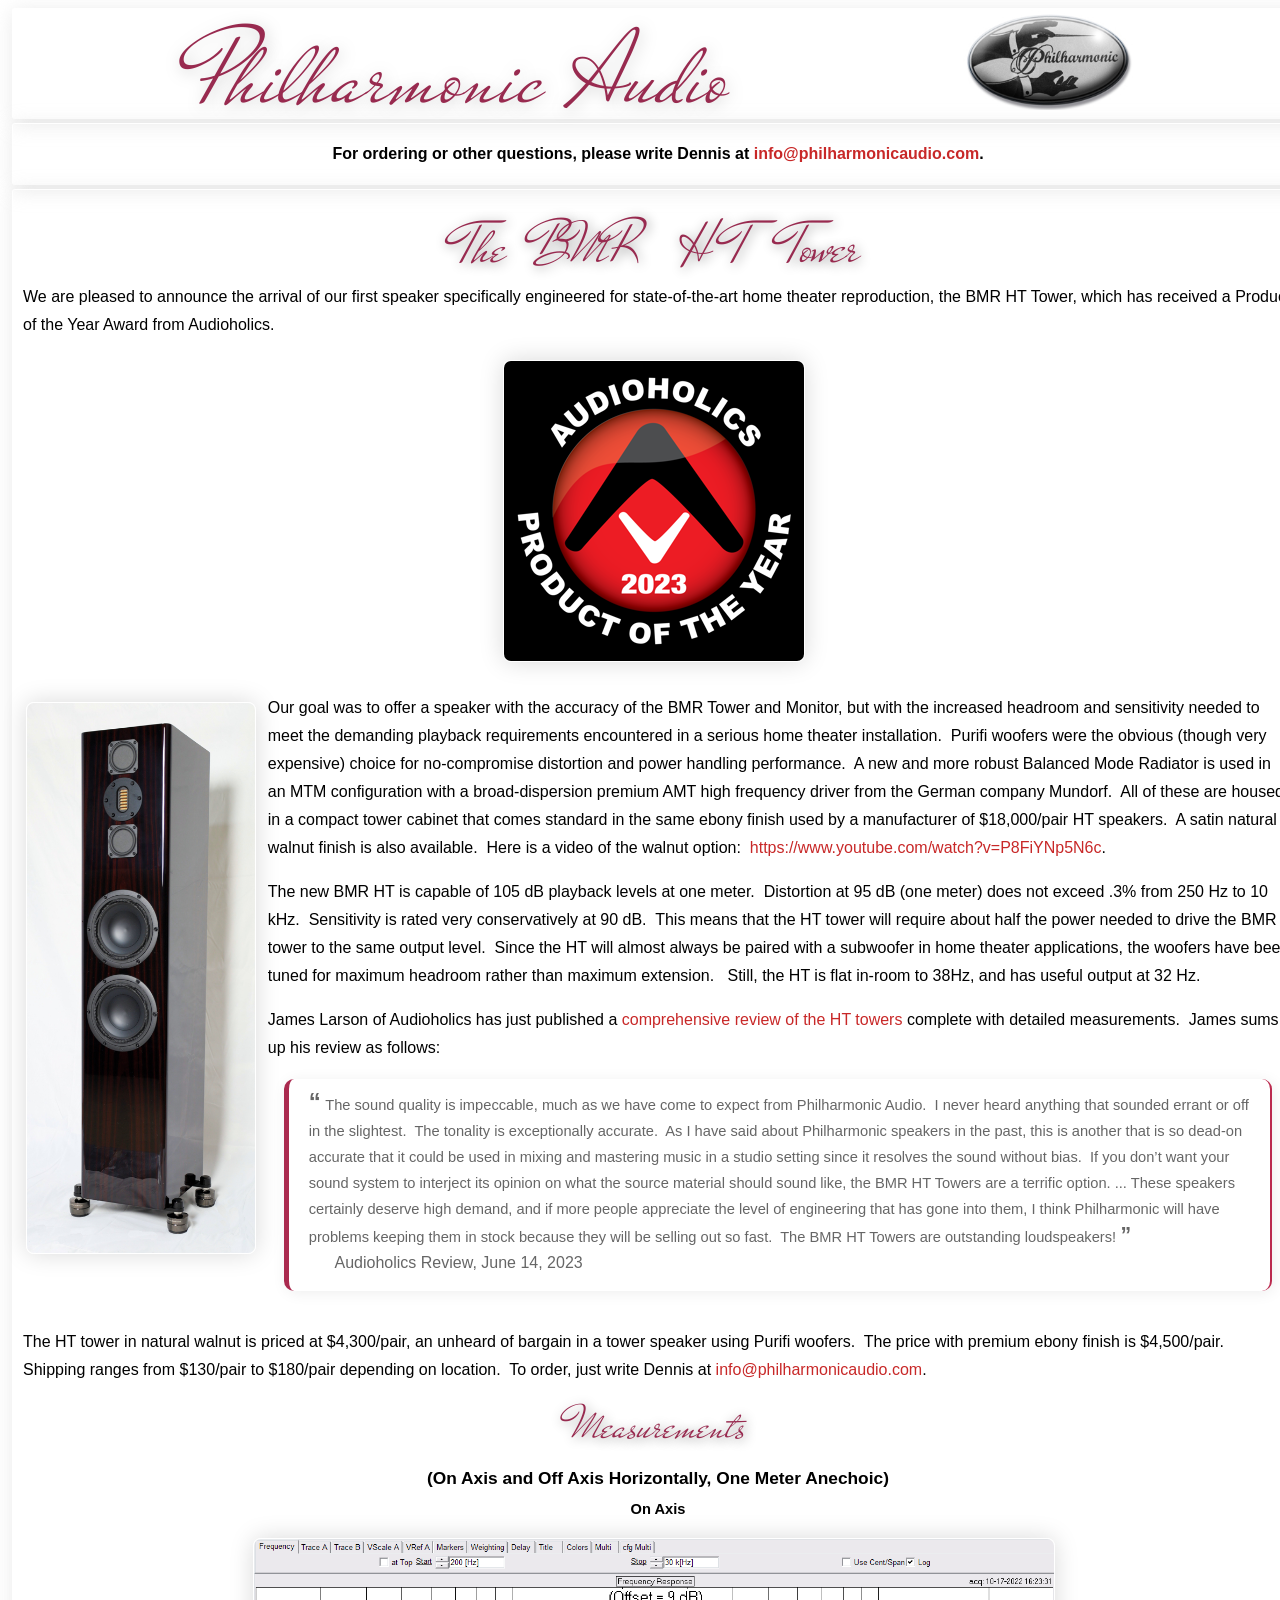
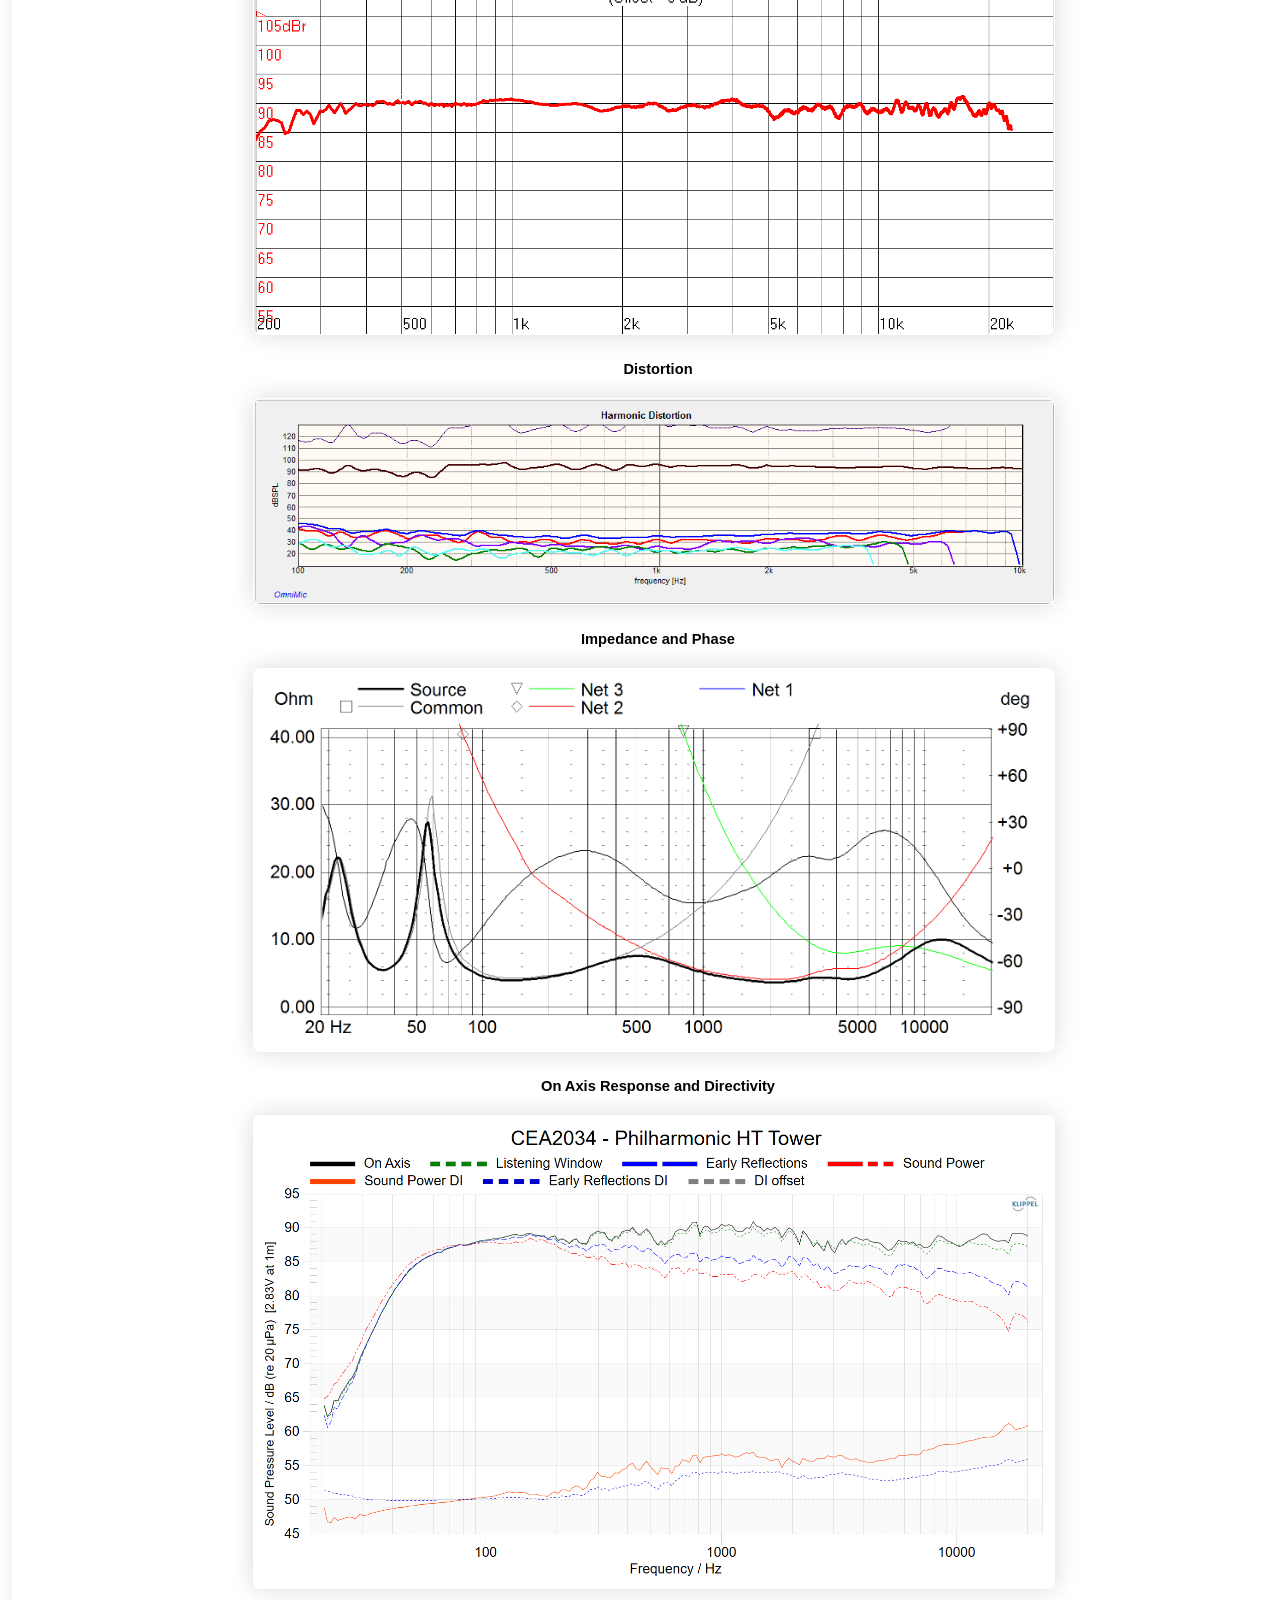
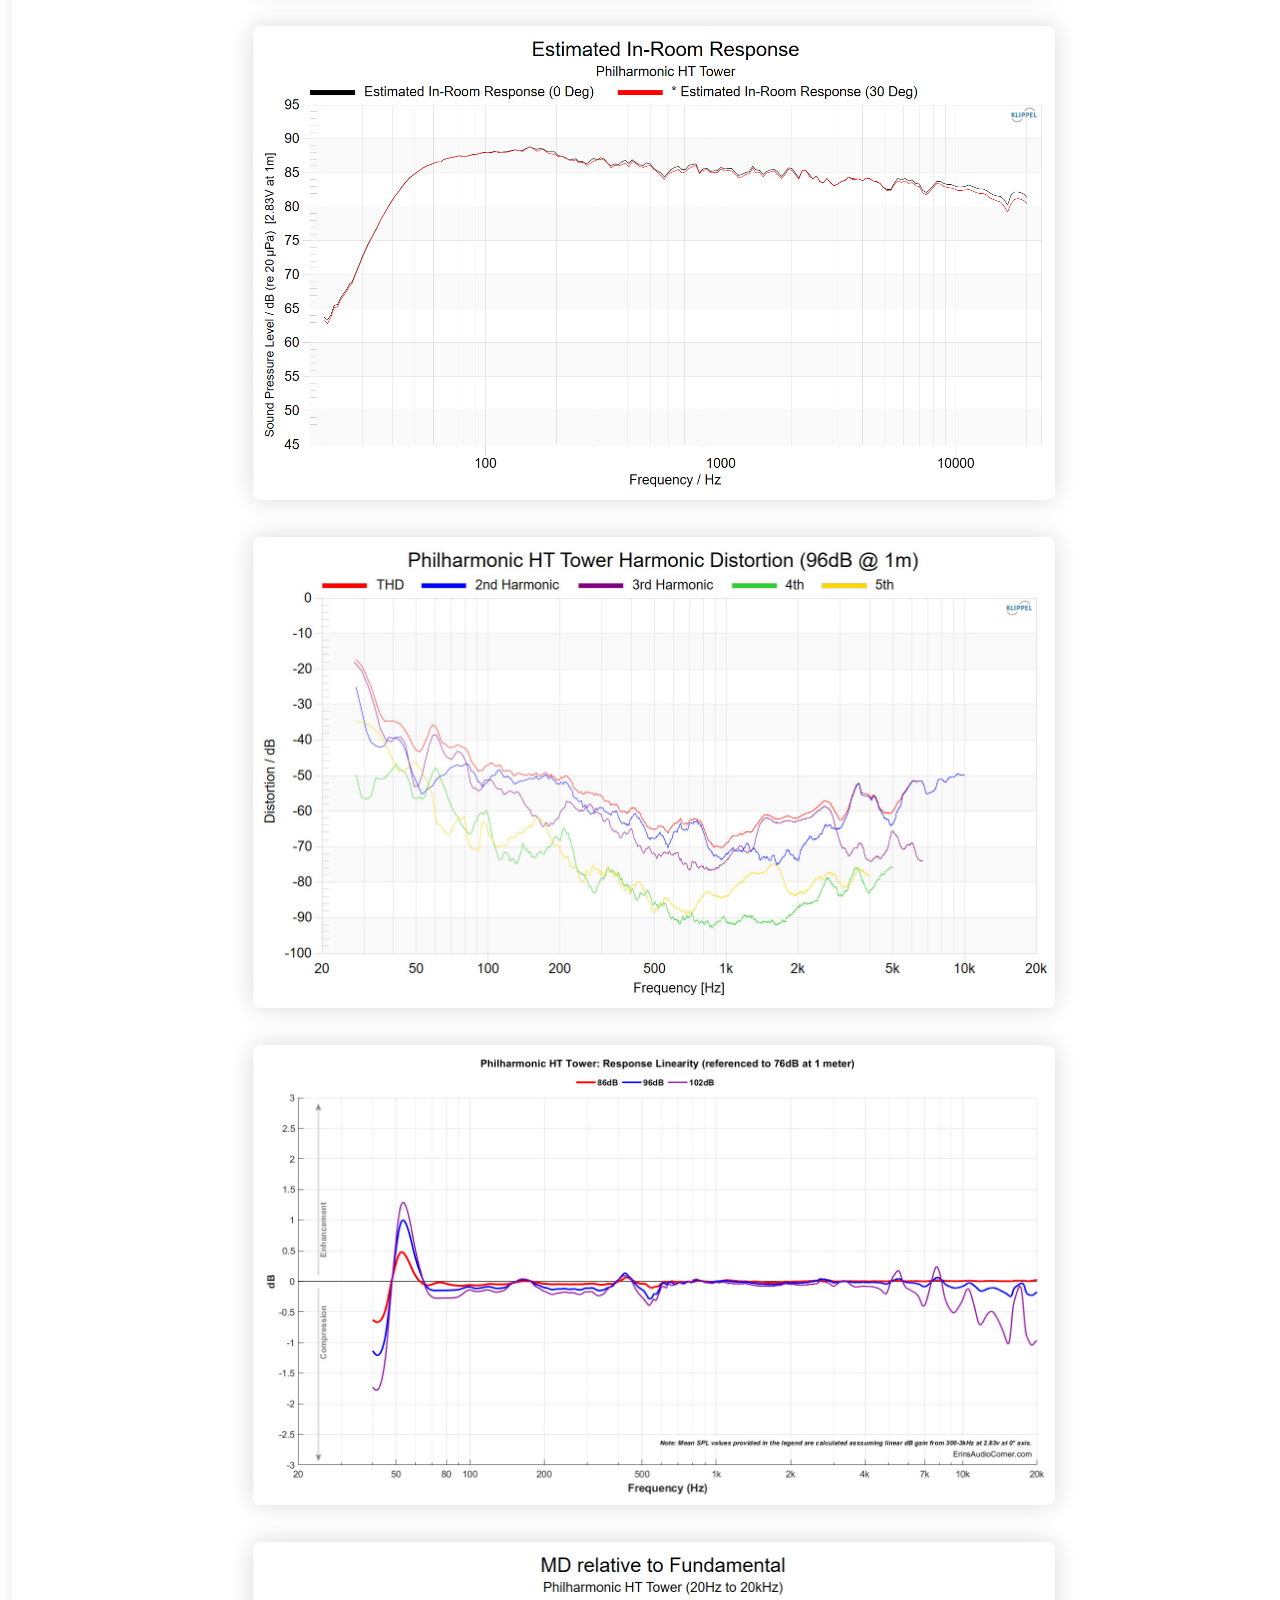
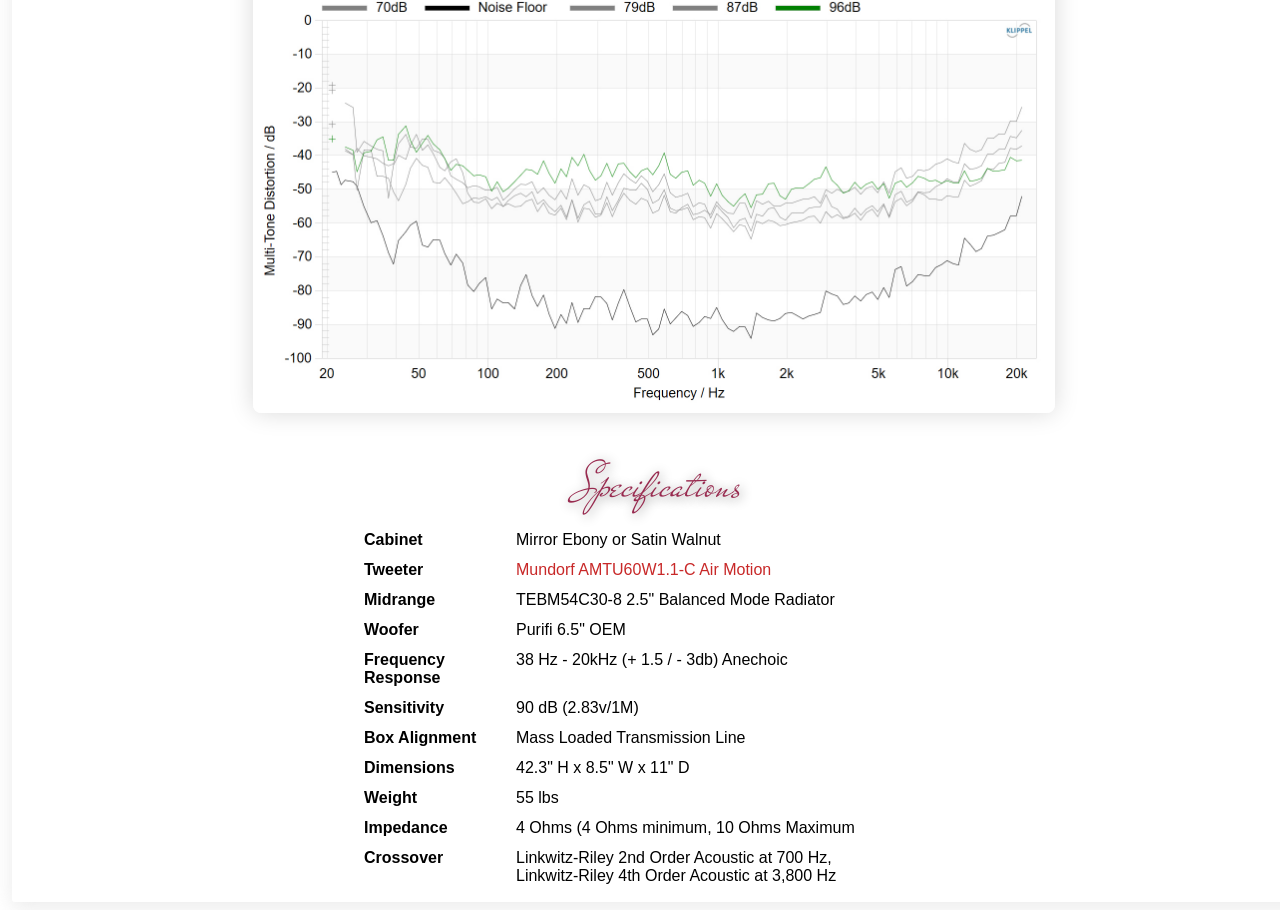
<file: HT-Tower.html>
﻿<!doctype html>
<html>
	<head>
		<meta charset="utf-8">
			<meta name="theme-color" content="#6c89a6">
				<link rel="icon" type="image/x-icon" href="favicon.ico">
					<link href="paII.css" rel="stylesheet" type="text/css">
						<title>The BMR HT Tower</title>
					</head>
					<body>
						<div id="toplevel">
							<div class="control" id="banner" style="max-height:111px" onClick='(function(){window.location="index.html";})();'>
								<table style="width:100%; position:relative; z-index:-1">
									<tbody>
										<tr>
											<td>
												<h1 class="dehav">Philharmonic Audio</h1>
											</td>
											<td style="width:50px"/>
											<td>
												<img src="Collateral/insignia.jpg" alt="" width="170" height="100"/>
											</td>
											<td style="width:50px"/>
										</tr>
									</tbody>
								</table>
							</div>
							<div class="control" id="order">
								<p class="article" align="center" style="font-weight:700">For ordering or other questions, please write Dennis at&nbsp;<a href="mailto:info@philharmonicaudio.com" style="font-weight:700">info@philharmonicaudio.com</a>.</p>
							</div>
							<div class="control" id="main">
								<h2 class="dehav">The BMR&nbsp; H T&nbsp; Tower</h2>
								<p class="article">We are pleased to announce the arrival of our first speaker specifically engineered for state-of-the-art home theater reproduction, the BMR HT Tower, which has received a Product of the Year Award from Audioholics.</p>
								<div class="center">
									<img class="margin2" style="margin-top: 5px" width="300" src="images/Audioholics-Badge.png"/>
								</div>
								<p class="article">
									<img align="left" class="margin1" height="550" src="images/HT-4.jpg"/>Our goal was to offer a speaker with the accuracy of the BMR Tower and Monitor, but with the increased headroom and sensitivity needed to meet the demanding playback requirements encountered in a serious home theater installation.&nbsp; Purifi woofers were the obvious (though very expensive) choice for no-compromise distortion and power handling performance.&nbsp; A new and more robust Balanced Mode Radiator is used in an MTM configuration with a broad-dispersion premium AMT high frequency driver from the German company Mundorf.&nbsp; All of these are housed in a compact tower cabinet that comes standard in the same ebony finish used by a manufacturer of $18,000/pair HT speakers.&nbsp; A satin natural walnut finish is also available.&nbsp; Here is a video of the walnut option:&nbsp;&nbsp;<a href="https://www.youtube.com/watch?v=P8FiYNp5N6c">https://www.youtube.com/watch?v=P8FiYNp5N6c</a>.</p>
								<p class="article">The new BMR HT is capable of 105 dB playback levels at one meter.&nbsp; Distortion at 95 dB (one meter) does not exceed .3% from 250 Hz to 10 kHz.&nbsp; Sensitivity is rated very conservatively at 90 dB.&nbsp; This means that the HT tower will require about half the power needed to drive the BMR tower to the same output level.&nbsp; Since the HT will almost always be paired with a subwoofer in home theater applications, the woofers have been tuned for maximum headroom rather than maximum extension. &nbsp; Still, the HT is flat in-room to 38Hz, and has useful output at 32 Hz.</p>
								<p class="article">James Larson of Audioholics has just published a&nbsp;<a href="https://www.audioholics.com/tower-speaker-reviews/philharmonic-bmr-ht">comprehensive review of the HT towers</a>&nbsp;complete with detailed measurements.&nbsp; James sums up his review as follows:</p>
								<table>
									<tr>
										<td>
											<div class="quotebox2" style="margin-left:15px; margin-right:20px; margin-top:0px">
												<span style="font-face:Cambria; font-weight:bold; font-size:18pt">&ldquo;</span>
												<span style="font-size:11pt;">The sound quality is impeccable, much as we have come to expect from Philharmonic Audio.&nbsp; I never heard anything that sounded errant or off in the slightest.&nbsp; The tonality is exceptionally accurate.&nbsp; As I have said about Philharmonic speakers in the past, this is another that is so dead-on accurate that it could be used in mixing and mastering music in a studio setting since it resolves the sound without bias.&nbsp; If you don’t want your sound system to interject its opinion on what the source material should sound like, the BMR HT Towers are a terrific option. ... These speakers certainly deserve high demand, and if more people appreciate the level of engineering that has gone into them, I think Philharmonic will have problems keeping them in stock because they will be selling out so fast.&nbsp; The BMR HT Towers are outstanding loudspeakers!</span>
												<span style="font-face:Cambria; font-weight:bold; font-size:16pt">&rdquo;</span>
												<br>&nbsp;&nbsp;&nbsp;&nbsp;&nbsp;&nbsp;Audioholics Review, June&nbsp;14, 2023
												</div>
											</td>
										</tr>
									</table>
									<p class="article">The HT tower in natural walnut is priced at $4,300/pair, an unheard of bargain in a tower speaker using Purifi woofers.&nbsp; The price with premium ebony finish is $4,500/pair.&nbsp; Shipping ranges from $130/pair to $180/pair depending on location.&nbsp; To order, just write Dennis at&nbsp;<a href="mailto:info@philharmonicaudio.com">info@philharmonicaudio.com</a>.&nbsp;</p>
									<h3 class="dehav" style="margin-top:0px">Measurements</h3>
									<h5>(On Axis and Off Axis Horizontally, One Meter Anechoic)</h5>
									<h6>On Axis</h6>
									<div class="center">
										<img class="margin2" width="800" src="images/HT-on-axis.png"/>
									</div>
									<h6>Distortion</h6>
									<div class="center">
										<img class="margin2" width="800" src="images/HT-distortion.png"/>
									</div>
									<h6>Impedance and Phase</h6>
									<div class="center">
										<img class="margin2" width="800" src="images/HT-impedance,phase.png"/>
									</div>
									<h6>On Axis Response and Directivity</h6>
<div class="center"><img width="800" class="margin2" src="images/HT-cea2034.png"></div>
<div class="center"><img width="800" class="margin2" src="images/HT-EIR.png"></div>
<div class="center"><img width="800" class="margin2" src="images/HT-THD.jpg"></div>
<div class="center"><img width="800" class="margin2" src="images/HT-Tower_Compression.jpg"></div>
<div class="center"><img width="800" class="margin2" src="images/HT-MD-rel.jpg"></div>
									<h3 class="dehav" style="margin-top:30px">Specifications</h3>
									<table align="center" width="600" cellpadding="6" cellspacing="2">
										<tr>
											<td width="140">
												<b>Cabinet</b>
											</td>
											<td>Mirror Ebony or Satin Walnut</td>
										</tr>
										<tr>
											<td>
												<b>Tweeter</b>
											</td>
											<td>
												<a href="https://www.madisoundspeakerstore.com/amt/mundorf-amtu60w1.1-c-air-motion-tweeter-4-ohm-94-mm-round/" target="new">Mundorf AMTU60W1.1-C Air Motion</a>
											</td>
										</tr>
										<tr>
											<td>
												<b>Midrange</b>
											</td>
											<td>TEBM54C30-8 2.5&quot; Balanced Mode Radiator</td>
										</tr>
										<tr>
											<td>
												<b>Woofer</b>
											</td>
											<td>Purifi 6.5&quot; OEM</td>
										</tr>
										<tr>
											<td>
												<b>Frequency Response</b>
											</td>
											<td>38 Hz - 20kHz (+ 1.5 / - 3db) Anechoic</td>
										</tr>
										<tr>
											<td>
												<b>Sensitivity</b>
											</td>
											<td>90 dB (2.83v/1M)</td>
										</tr>
										<tr>
											<td>
												<b>Box Alignment</b>
											</td>
											<td>Mass Loaded Transmission Line</td>
										</tr>
										<tr>
											<td>
												<b>Dimensions</b>
											</td>
											<td>42.3&quot; H x 8.5&quot; W x 11&quot; D</td>
										</tr>
										<tr>
											<td>
												<b>Weight</b>
											</td>
											<td>55 lbs</td>
										</tr>
										<tr>
											<td>
												<b>Impedance</b>
											</td>
											<td>4 Ohms (4 Ohms minimum, 10 Ohms Maximum</td>
										</tr>
										<tr>
											<td>
												<b>Crossover</b>
											</td>
											<td>Linkwitz-Riley 2nd Order Acoustic at 700 Hz,<br>Linkwitz-Riley 4th Order Acoustic at 3,800 Hz</td>
											</tr>
											<tr colspan="2" height="10">
											</td>
										</tr>
									</table>
								</div>
							</div>
						</body>
					</html>
</file>
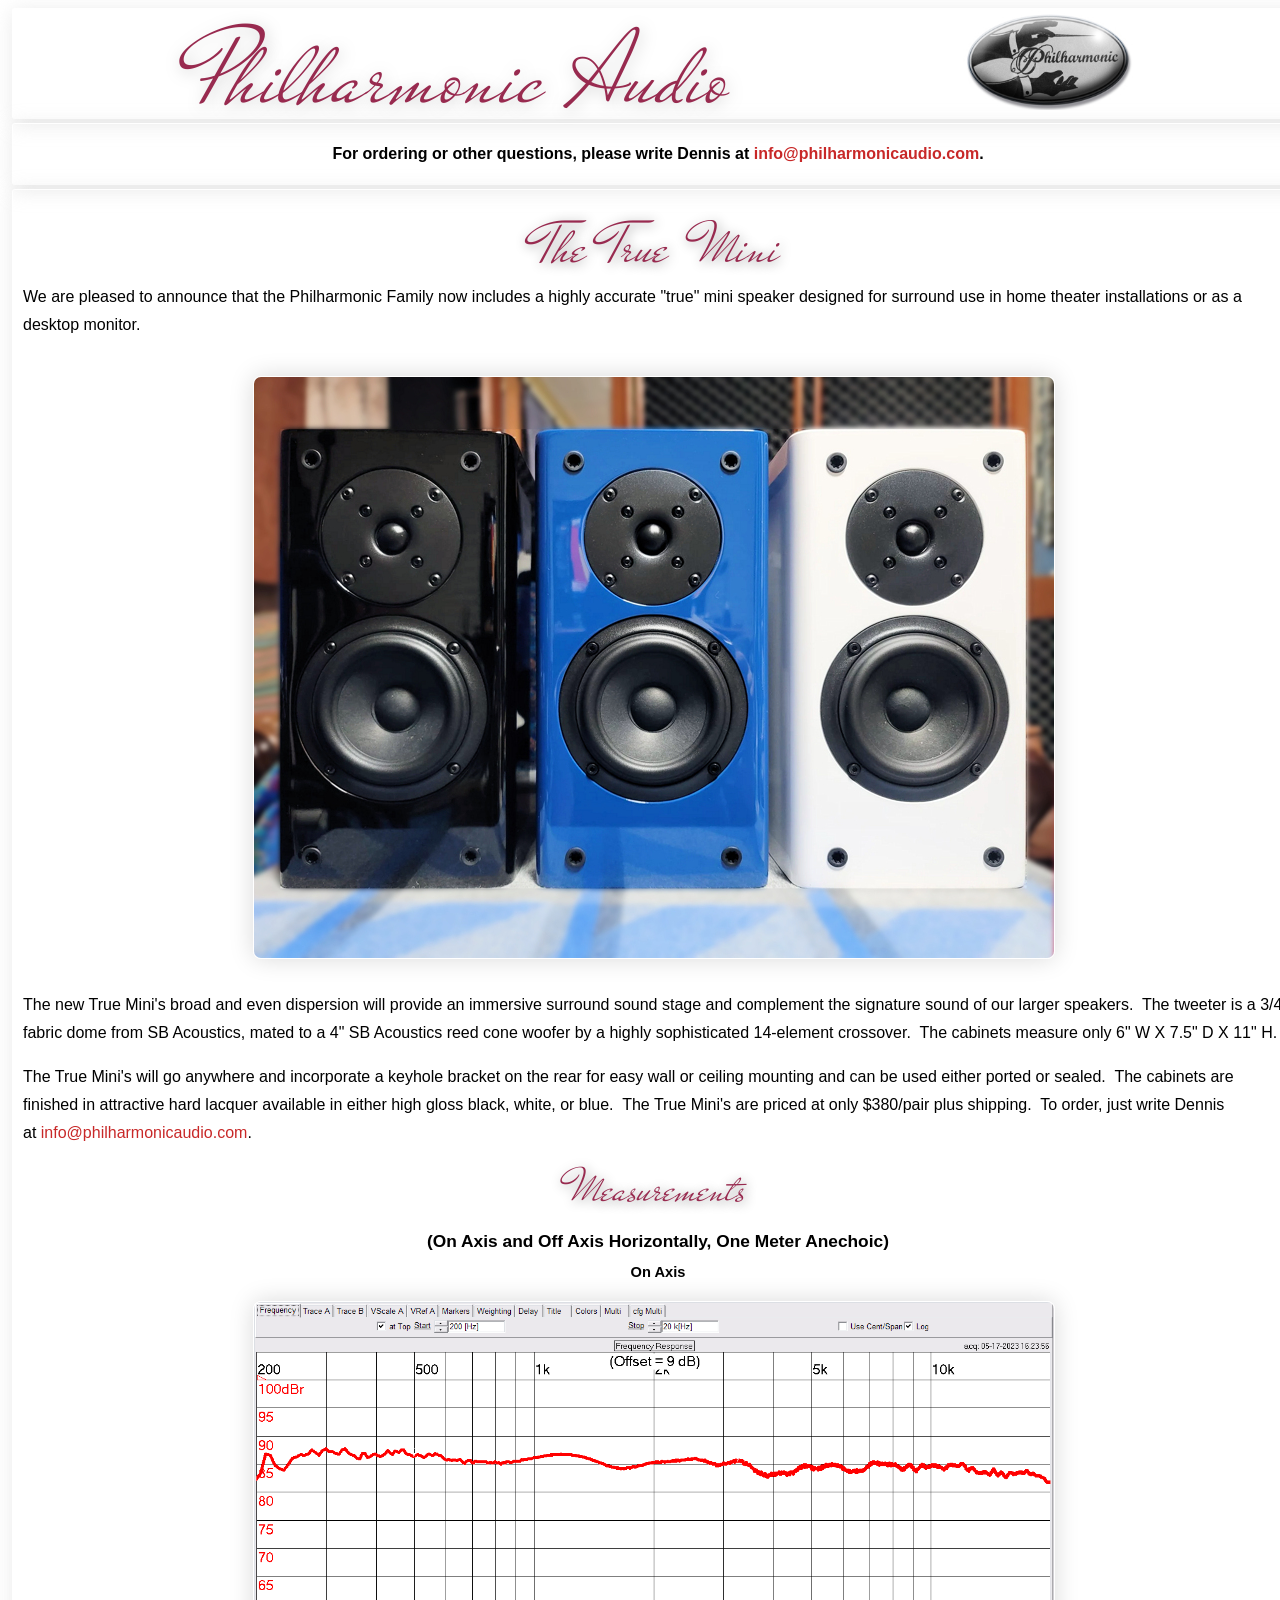
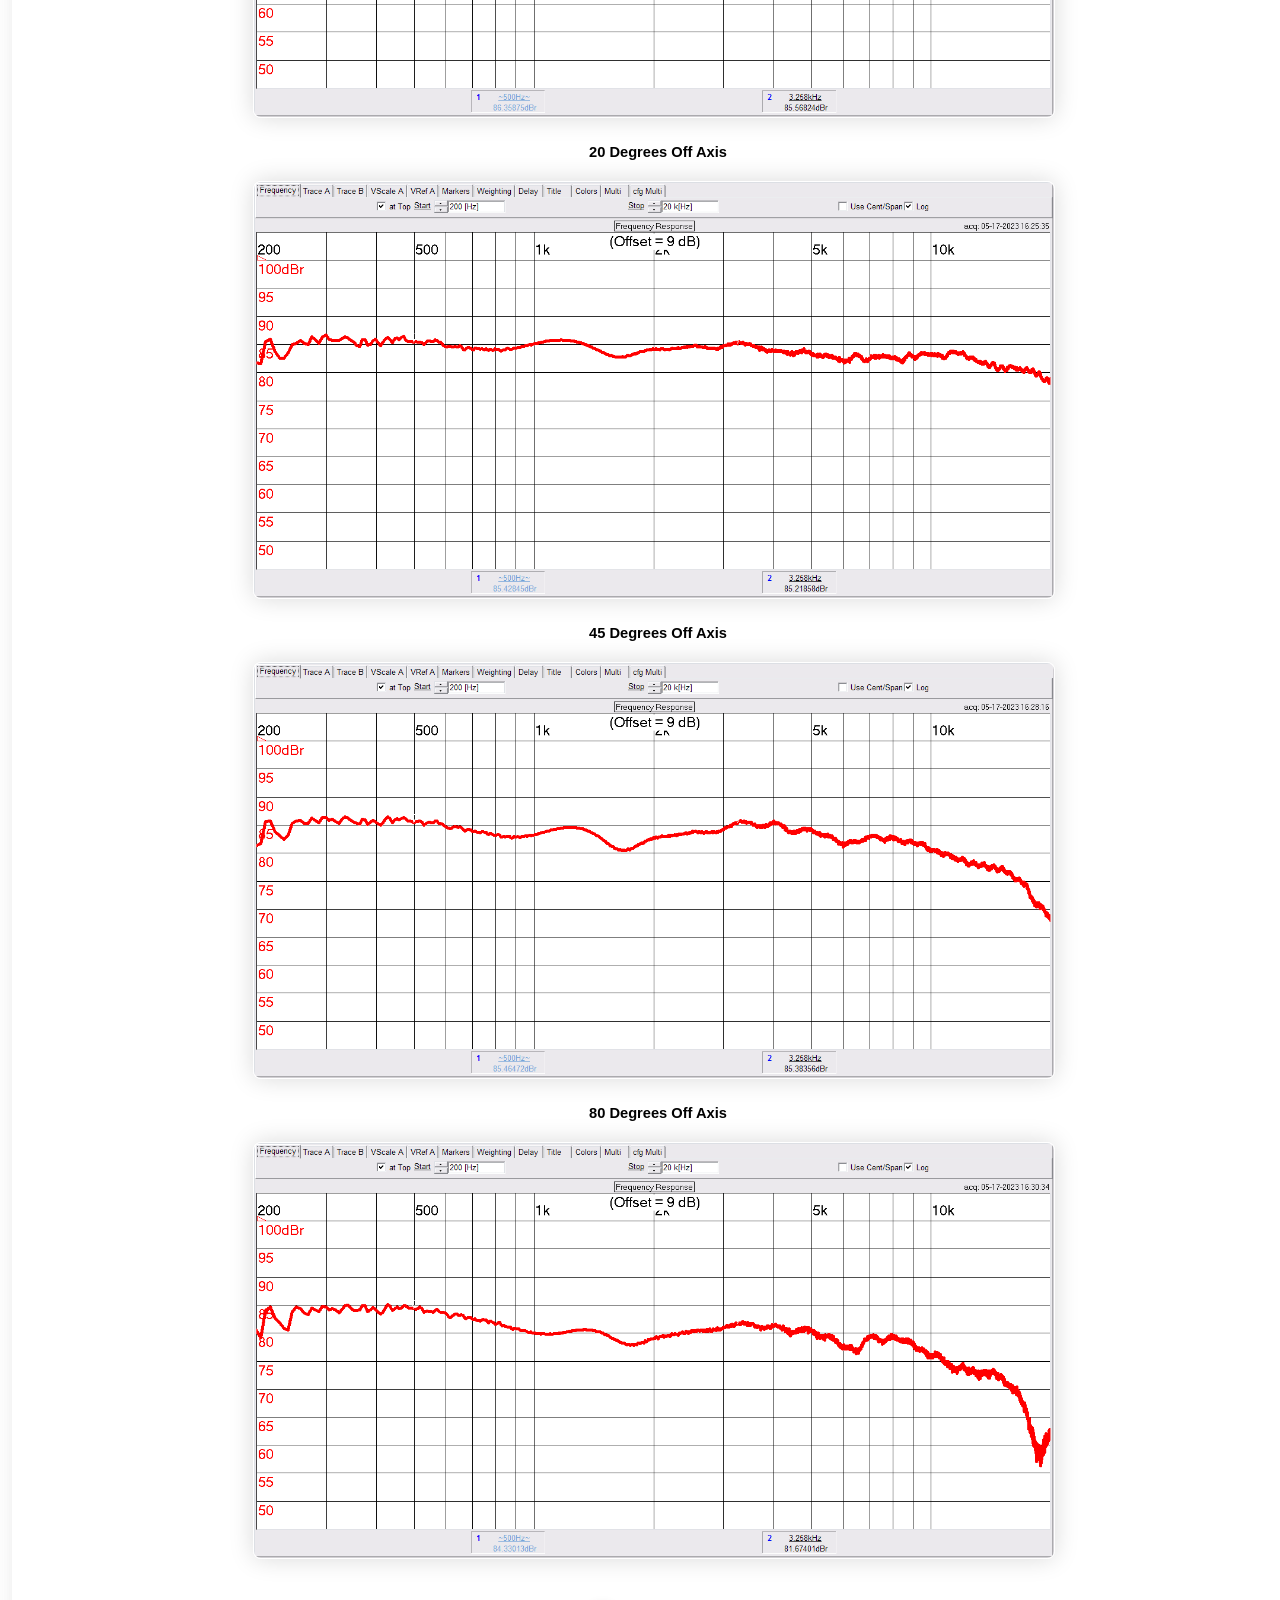
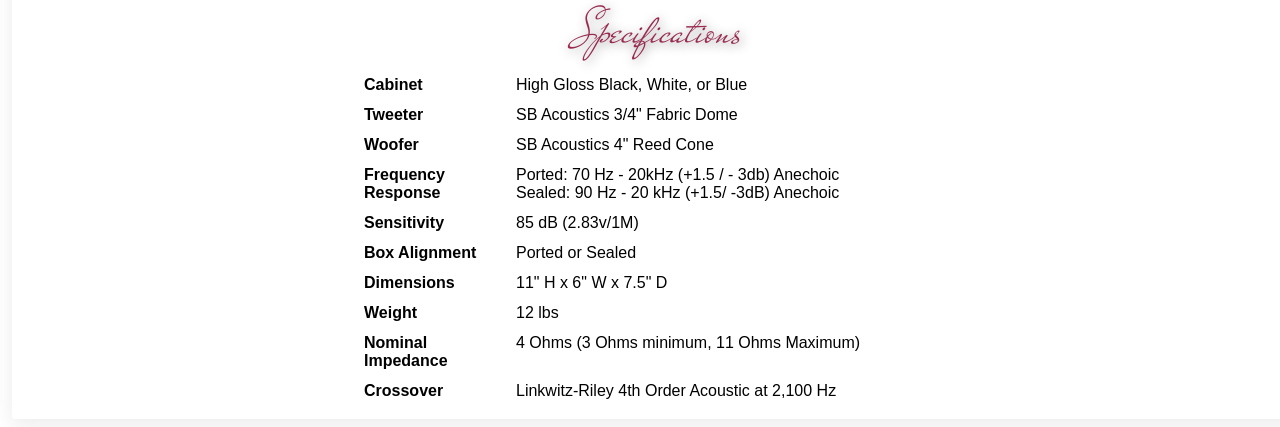
<file: True-Mini.html>
﻿<!doctype html>
<html>
	<head>
		<meta charset="utf-8">
			<meta name="theme-color" content="#6c89a6">
				<link rel="icon" type="image/x-icon" href="favicon.ico">
					<link href="paII.css" rel="stylesheet" type="text/css">
						<title>The True Mini</title>
					</head>
					<body>
						<div id="toplevel">
							<div class="control" id="banner" style="max-height:111px" onClick='(function(){window.location="index.html";})();'>
								<table style="width:100%; position:relative; z-index:-1">
									<tbody>
										<tr>
											<td>
												<h1 class="dehav">Philharmonic Audio</h1>
											</td>
											<td style="width:50px"/>
											<td>
												<img src="Collateral/insignia.jpg" alt="" width="170" height="100"/>
											</td>
											<td style="width:50px"/>
										</tr>
									</tbody>
								</table>
							</div>
							<div class="control" id="order">
								<p class="article" align="center" style="font-weight:700">For ordering or other questions, please write Dennis at&nbsp;<a href="mailto:info@philharmonicaudio.com" style="font-weight:700">info@philharmonicaudio.com</a>.</p>
							</div>
							<div class="control" id="main">
								<h2 class="dehav">The True Mini</h2>
								<p class="article">We are pleased to announce that the Philharmonic Family now includes a highly accurate "true" mini speaker designed for surround use in home theater installations or as a desktop monitor.&nbsp;</p>
								<div class="center">
									<img class="margin2" width="800" src="images/True-Mini-Colors-Brighter-Smaller.jpg"/>
								</div>
								<p class="article">The new True Mini's broad and even dispersion will provide an immersive surround sound stage and complement the signature sound of our larger speakers.&nbsp; The tweeter is a 3/4" fabric dome from SB Acoustics, mated to a 4" SB Acoustics reed cone woofer by a highly sophisticated 14-element crossover.&nbsp; The cabinets measure only 6" W X 7.5" D X 11" H.&nbsp;</p>
								<p class="article">The True Mini's will go anywhere and incorporate a keyhole bracket on the rear for easy wall or ceiling mounting and can be used either ported or sealed.&nbsp; The cabinets are finished in attractive hard lacquer available in either high gloss black, white, or blue.&nbsp; The True Mini's are priced at only $380/pair plus shipping.&nbsp; To order, just write Dennis at&nbsp;<a href="mailto:info@philharmonicaudio.com">info@philharmonicaudio.com</a>.&nbsp;</p>
								<h3 class="dehav">Measurements</h3>
								<h5>(On Axis and Off Axis Horizontally, One Meter Anechoic)</h5>
								<h6>On Axis</h6>
								<div class="center">
									<img class="margin2" width="800" src="images/True Mini Monitor On Axis.png"/>
								</div>
								<h6>20 Degrees Off Axis</h6>
								<div class="center">
									<img class="margin2" width="800" src="images/True Mini Monitor 20 Deg Off Axis.png"/>
								</div>
								<h6>45 Degrees Off Axis</h6>
								<div class="center">
									<img class="margin2" width="800" src="images/True Mini Monitor 45 Deg Off Axis.png"/>
								</div>
								<h6>80 Degrees Off Axis</h6>
								<div class="center">
									<img class="margin2" width="800" src="images/True Mini Monitor 80 Deg Off Axis.png"/>
								</div>
								<h3 class="dehav" style="margin-top:30px">Specifications</h3>
								<table align="center" width="600" cellpadding="6" cellspacing="2">
									<tr>
										<td width="140">
											<b>Cabinet</b>
										</td>
										<td>High Gloss Black, White, or Blue</td>
									</tr>
									<tr>
										<td>
											<b>Tweeter</b>
										</td>
										<td>SB Acoustics 3/4&quot; Fabric Dome</td>
									</tr>
									<tr>
										<td>
											<b>Woofer</b>
										</td>
										<td>SB Acoustics 4&quot; Reed Cone</td>
									</tr>
									<tr>
										<td>
											<b>Frequency Response</b>
										</td>
										<td>Ported:  70 Hz - 20kHz (+1.5 / - 3db) Anechoic<br>Sealed:  90 Hz - 20 kHz (+1.5/ -3dB) Anechoic</td>
										</tr>
										<tr>
											<td>
												<b>Sensitivity</b>
											</td>
											<td>85 dB (2.83v/1M)</td>
										</tr>
										<tr>
											<td>
												<b>Box Alignment</b>
											</td>
											<td>Ported or Sealed</td>
										</tr>
										<tr>
											<td>
												<b>Dimensions</b>
											</td>
											<td>11&quot; H x 6&quot; W x 7.5&quot; D</td>
										</tr>
										<tr>
											<td>
												<b>Weight</b>
											</td>
											<td>12 lbs</td>
										</tr>
										<tr>
											<td>
												<b>Nominal Impedance</b>
											</td>
											<td>4 Ohms (3 Ohms minimum, 11 Ohms Maximum)</td>
										</tr>
										<tr>
											<td>
												<b>Crossover</b>
											</td>
											<td>Linkwitz-Riley 4th Order Acoustic at 2,100 Hz</td>
										</tr>
										<tr colspan="2" height="10">
											<td/>
										</tr>
									</table>
								</div>
							</div>
						</body>
					</html>
</file>
<file: paII.css>
/* Theme Name:     Philharmonious 
   Description:    Cursive Webfont + Shadow Boxes 
   Template:       paII
*/

@font-face {
  font-family: 'Mr De Haviland';
  src: url(MrDeHaviland.woff2) format('woff2'), url(MrDeHaviland.woff) format('woff'), url(MrDeHaviland.ttf) format('truetype');
}

.dehav {
  font-family: 'Mr De Haviland';
  font-style: normal;
  font-weight: 400;
  text-align: center;
  word-spacing: 10px;
}

html {
  overflow-y: scroll;
  font-feature-settings: "kern" 1;
  text-rendering: optimizeLegibility;
}

body {
  font-size: 12pt;
}

p, div, span {
  font-size: 12pt;
  font-family: Tahoma, Helvetica, sans-serif;
}

h1, h2, h3, h4, h5, h6 {
  margin: 0 0 0 0;
}

h1 {
  font-size: 78pt;
  color: #982a4f;
  text-shadow: 2px 3px 15px rgba(128, 128, 128, 0.40);
}

h2 {
  font-size: 44pt;
  color: #982a4f;
  margin-top: 20px;
  margin-bottom: -20px;
  text-shadow: 2px 2px 12px #808080;
}

h3 {
  font-size: 36pt;
  line-height: 40pt;
  text-align: center;
  color: #982a4f;
  text-shadow: 2px 2px 12px #808080;
  margin-top: 10px;
  margin-bottom: 12px;
}

h4 {
  font-size: 32pt;
  color: #982a4f;
  text-shadow: 2px 2px 12px #808080;
  margin-top: 24px;
  margin-bottom: 12px;
}

h5 {
  font-size: 13pt;
  font-weight: 700;
  color: #000000;
  text-align: center;
  line-height: 26px;
  margin-top: 12px;
}

h6 {
  font-size: 11pt;
  color: #000000;
  margin-top: 10px;
  text-align: center;
}

table {
  border: 0;
  border-collapse: collapse;
}

td {
  vertical-align: top;
}

img.margin1, img.margin2, img.margin3 {
  border: 1px solid #fff;
  border-radius: 8px;
  box-shadow: 0 0 24px 0 #DaDaDa;
}

img.margin1 {
  margin: 8px 12px 12px 3px;
}

img.margin2 {
  margin: 21px 12px 12px 3px;
}

img.margin3 {
  display: block;
  margin: 4px auto 4px auto;
}

img.margin4 {
  border: 3px solid #fff;
  border-radius: 8px;
  box-shadow: 0 0 24px 0 #DaDaDa;
}

a {
  text-decoration: none;
  color: #c82828;
  font-weight: 400;
}

a.review {
  font-weight: 700;
  border-bottom: 1px dotted #d0cbc4;
}

.control {
  margin: 4px;
  border: 1px solid #fff;
  border-radius: 3px;
  box-shadow: 2px 4px 20px 2px rgba(204, 204, 204, 0.4);
  box-sizing: border-box;
}

.reviewbox {
  min-height: 40px;
  margin: 20px 10px 15px 10px;
  border: 1px solid #fff;
  border-radius: 10px;
  box-shadow: 2px 4px 20px 2px rgba(224, 224, 224, 0.3) inset;
  padding: 10px 20px 10px 20px;
  box-sizing: border-box;
  line-height: 24px;
  min-width: 1250px;
  max-width: 1265px;
}
.productbox {
  min-height: 40px;
  margin: 20px 10px 4px 10px;
  border: 1px solid #fff;
  border-radius: 15px;
  box-shadow: 2px 4px 10px 2px rgba(240, 240, 240, 0.5) inset;
  padding:0 10px 10px 10px;
  box-sizing: border-box;
  line-height: 24px;
}
.productbox:hover {
  border: 1px solid #f0e8e4;
  opacity: 0.90;
}

.quotebox1 {
  min-height: 40px;
  margin: 20px 80px 20px 80px;
  border: 1px solid #fff;
  border-radius: 10px;
  box-shadow: 2px 4px 20px 2px rgba(224, 224, 224, 0.6) inset;
  padding: 10px 20px 10px 20px;
  box-sizing: border-box;
  line-height: 26px;
  min-width: 1200px;
  max-width: 1200px;
}

.quotebox2 {
  line-height: 26px;
  color: #666;
  margin: 20px 85px 20px 80px;
  padding: 10px 20px 15px 20px;
  border-left: 5px solid #aa2a4f;
  border-right: 2px solid #bb2a4f;
  display: inline-block;
  border-radius:10px;
  box-shadow: 2px 2px 15px #eee;
}

.article {
  font-size: 12pt;
  line-height: 28px;
}

.newspaper {
  font-size: 10pt;
  line-height: 23px;
  -webkit-column-count: 3;
  -moz-column-count: 3;
  column-count: 3;
  -webkit-column-rule: 1px dotted #b0b0b0;
  -moz-column-rule: 1px dotted #b0b0b0;
  column-rule: 1px dotted #b0b0b0;
  -webkit-column-gap: 40px;
  -moz-column-gap: 40px;
  column-gap: 40px;
}

.figure_desc {
  padding: 0 18px 0 10px;
  font-family: Cambria, Times, serif;
  font-size: 9pt;
  font-style: italic;
  text-shadow: 2px 2px 10px #c0b8b8;
  line-height: 18px;
}

.img-sub {
  font-size: 8pt;
  text-align: left;
  line-height: 18px;
  padding-left: 2.5in;
  padding-right: 2.0in;
}

.center {
  text-align: center;
}

.bigBlurb { font-size:14pt;
  line-height:30px; 
  margin-top:30px;
  margin-right:80px;
  margin-left:90px;
  text-align:center;text-shadow: 2px 2px 16px #a0a0a0;
  font-weight:700;
}

#toplevel {
  min-width: 1300px;
  max-width: 1300px;
  margin-left: auto;
  margin-right: auto;
}

#banner:hover {
  cursor: pointer;
}

#nav {
  min-height: 32px;
  border: 2px solid #fff;
  box-shadow: 2px 4px 20px 1px rgba(186, 186, 186, 1) inset;
  background-color: #ddd;
  margin: 12px 6px 14px 6px;
  padding-top: 3px;
  box-sizing: border-box;
}

#nav ul {
  margin: 0;
  list-style-type: none;
}

#nav a {
  width: 23%;
  display: block;
  float: left;
  text-transform: uppercase;
  color: #303455;
  text-align: center;
  text-decoration: none;
  font-weight: bold;
  font-size: 14px;
  padding: 3px 0 3px 10px;
}

#nav a:hover, #nav a:focus, #nav a:active {
  color: #fff;
  background-color: #000;
}

#main {
  padding: 0 10px 0 10px;
  text-align: left;
}
</file>
